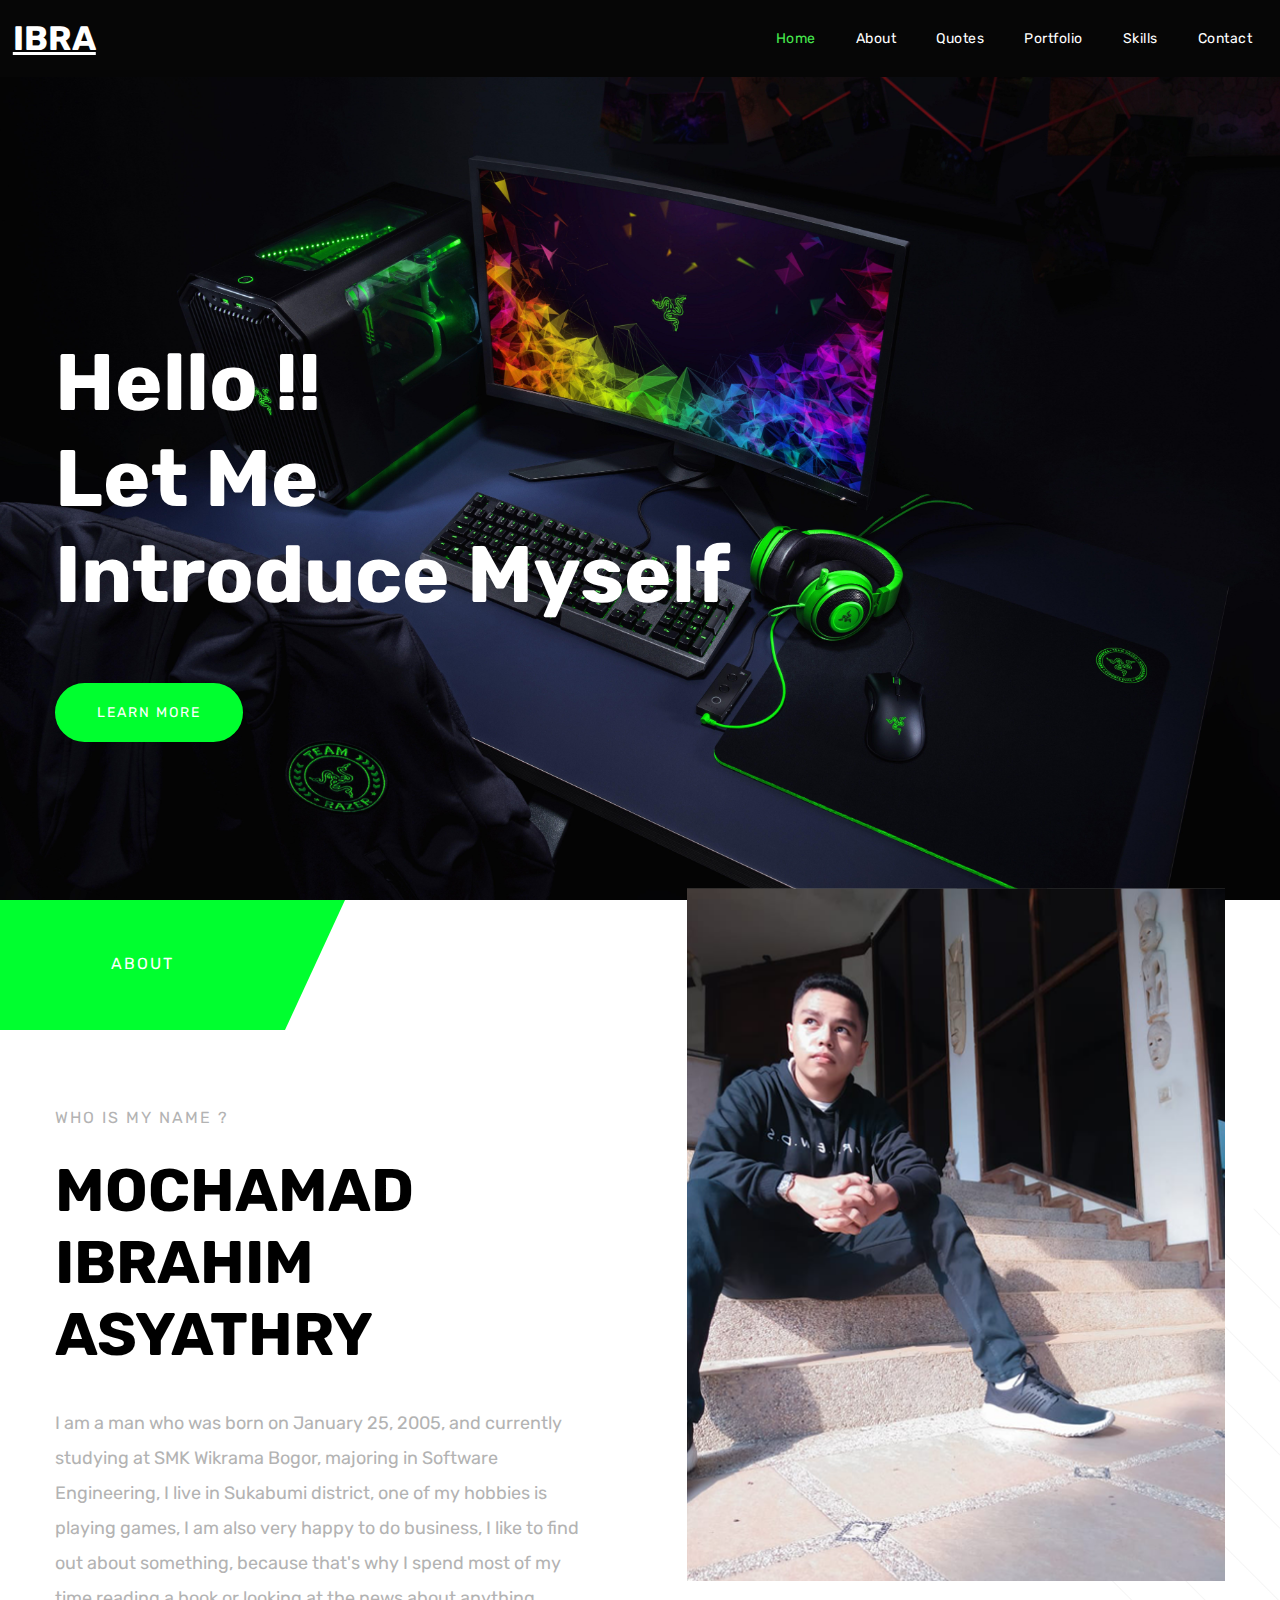
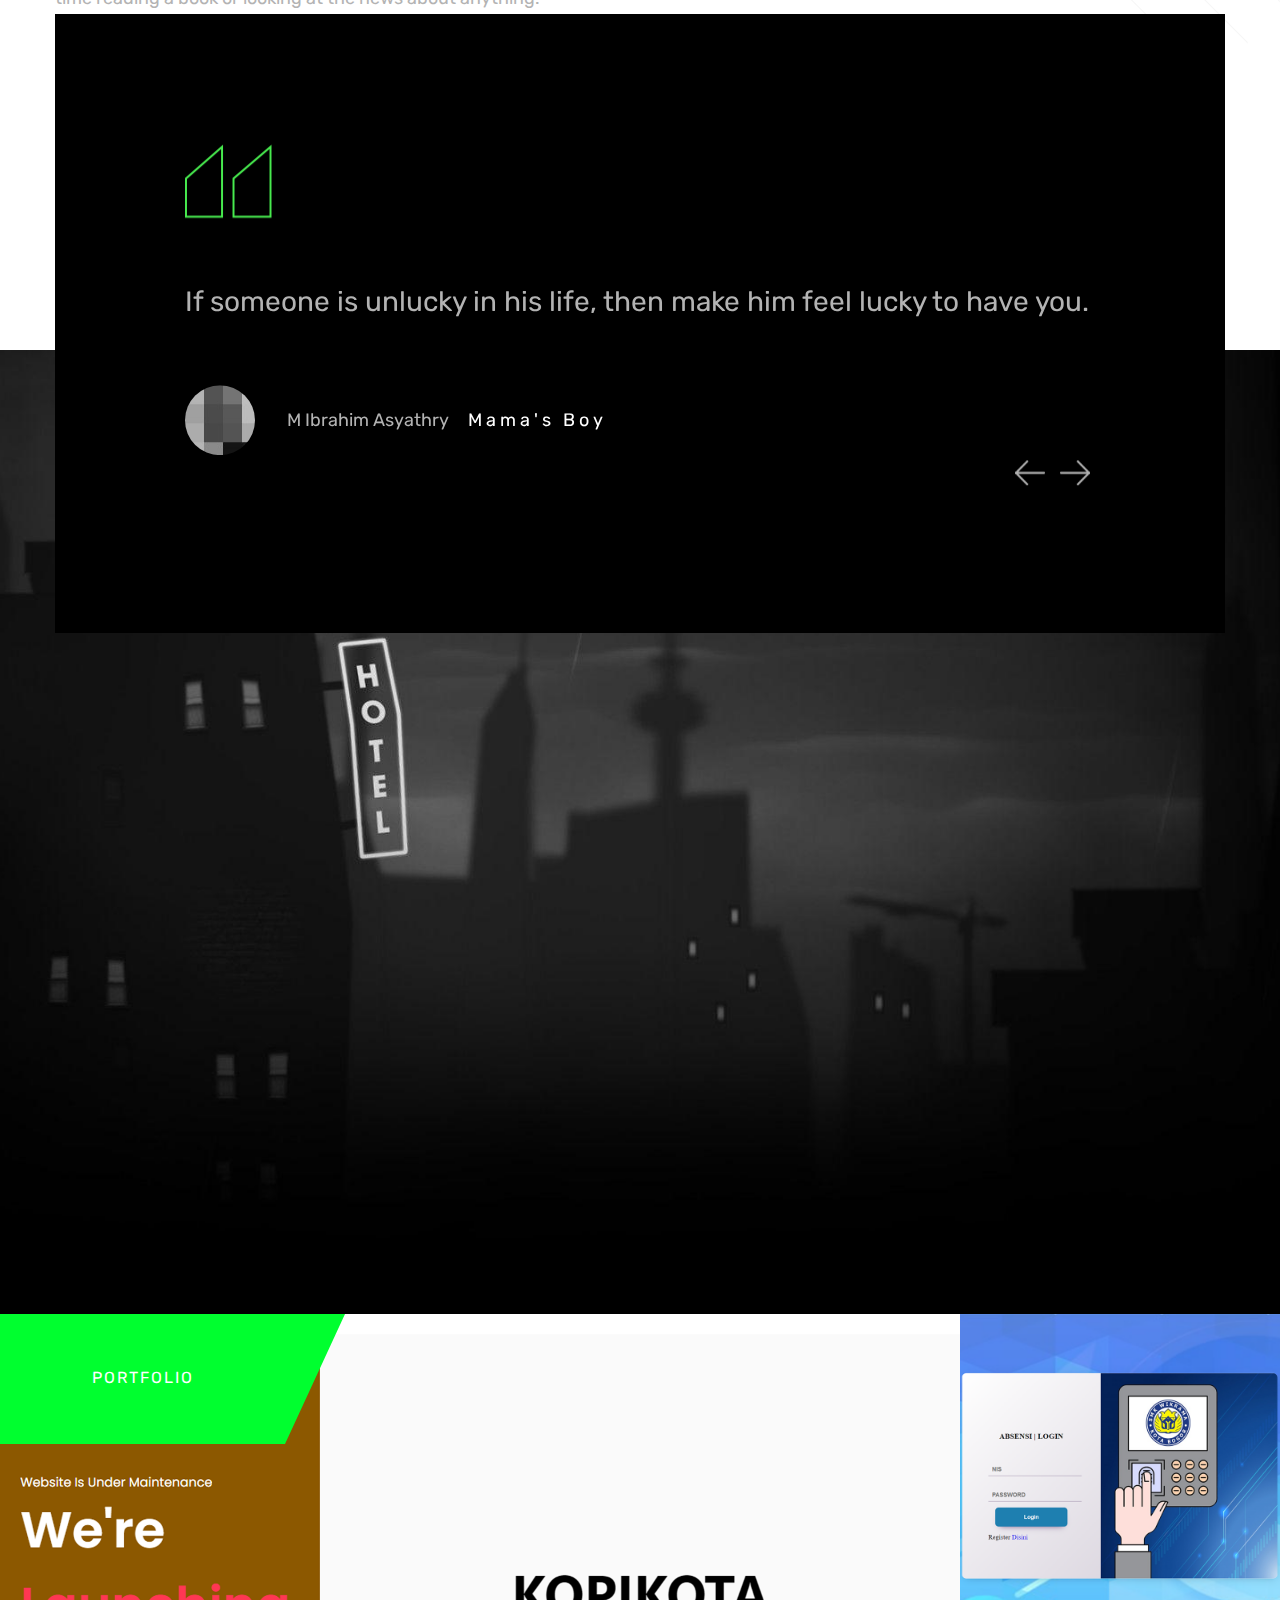
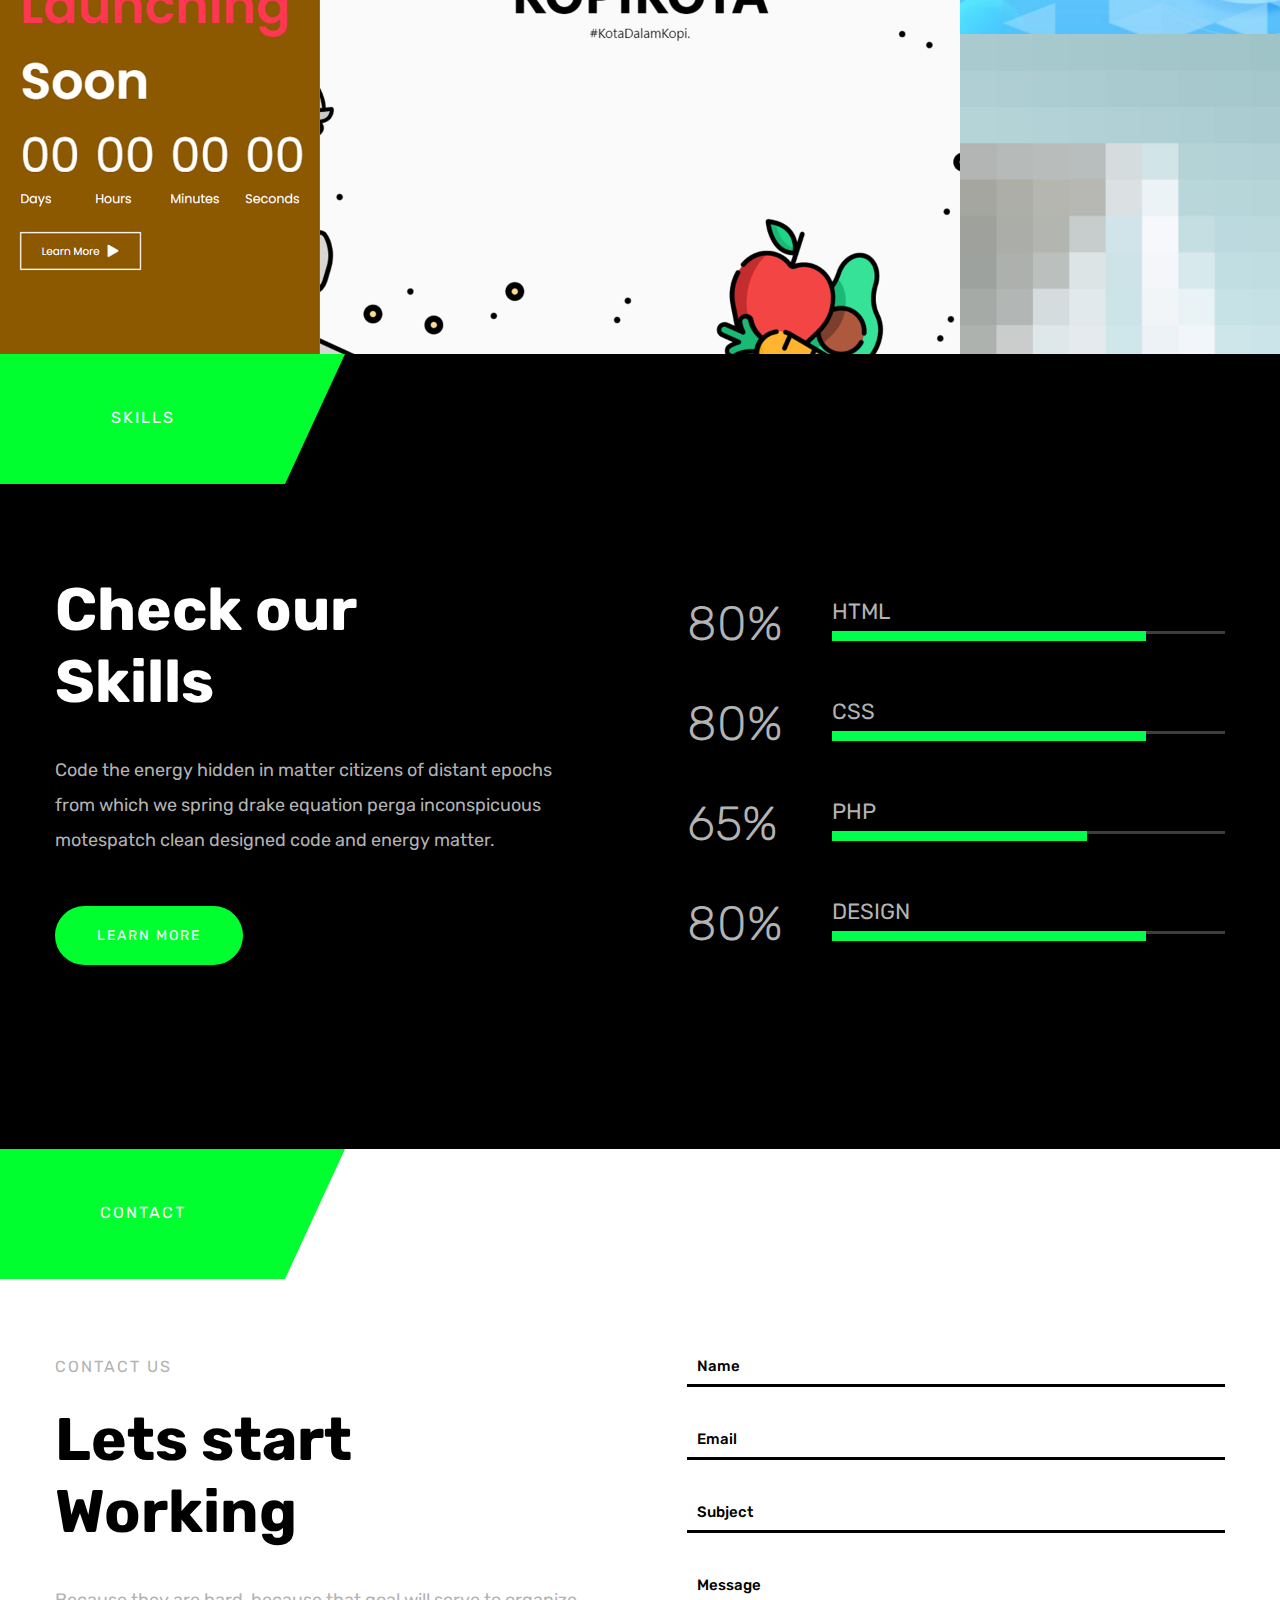
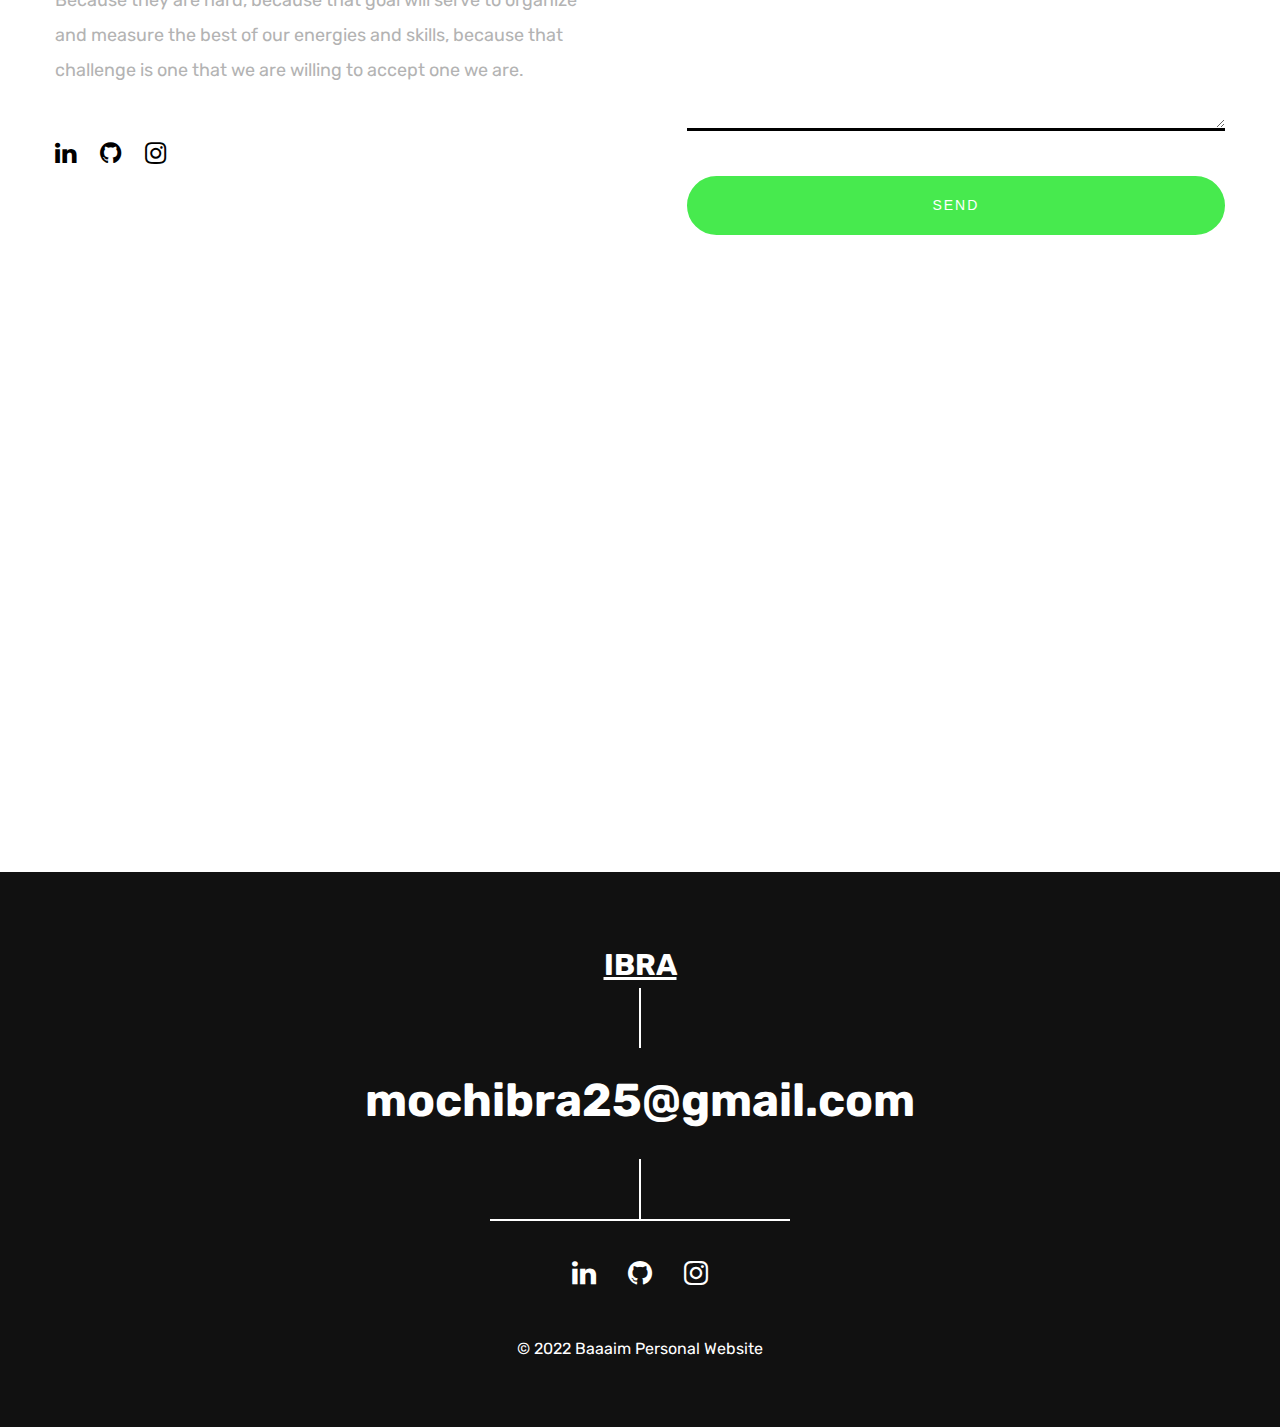
<file: index.html>
<!DOCTYPE html>
<html lang="en-US">

<head>
  <title>Baaaim Personal Website</title>
  <meta http-equiv="Content-Type" content="text/html; charset=UTF-8" />
  <meta name="description" content="Create By Mochamad Ibrahim Asyathry" />
  <meta name="keywords" content="HTML, CSS, JavaScript, PHP" />
  <meta name="author" content="Baaaim" />
  <meta name="viewport" content="width=device-width, initial-scale=1, maximum-scale=1" />

  <link rel="shortcut icon" href="images/favicon.ico" />
  <link href="https://fonts.googleapis.com/css?family=Rubik:400,700,700i" rel="stylesheet" type="text/css" />
  <link rel="stylesheet" type="text/css" href="style.css" />

</head>

<body class="page-template-onepage">
  <div class="site-wrapper">
    <!-- <div class="doc-loader">
      <img src="images/preloader.gif" alt="Baaaim" />
    </div> -->

    <header class="header-holder">
      <div class="menu-wrapper center-relative relative">
        <div class="header-logo">
          <a href="index.html">
            <h2 style="text-decoration: underline; color: white">IBRA</h2>
          </a>
        </div>

        <div class="toggle-holder">
          <div id="toggle">
            <div class="first-menu-line"></div>
            <div class="second-menu-line"></div>
            <div class="third-menu-line"></div>
          </div>
        </div>

        <div class="menu-holder">
          <nav id="header-main-menu">
            <ul class="main-menu sm sm-clean">
              <li>
                <a href="#home">Home</a>
              </li>

              <li>
                <a href="#about">About</a>
              </li>

              <li>
                <a href="#quotes">Quotes</a>
              </li>

              <li>
                <a href="#portfolio">Portfolio</a>
              </li>

              <li>
                <a href="#skills">Skills</a>
              </li>

              <li>
                <a href="#contact">Contact</a>
              </li>
            </ul>
          </nav>
        </div>
        <div class="clear"></div>
      </div>
    </header>

    <div id="content" class="site-content center-relative">
      <!-- Home Section -->
      <div id="home" class="section no-page-title">
        <div class="section-wrapper block content-1170 center-relative">
          <div class="content-wrapper">
            <h1 class="big-text">
              <br />Hello !! <br />
              Let Me <br />Introduce Myself
            </h1>
            <div class="button-holder text-left">
              <a href="#about" class="button">LEARN MORE</a>
            </div>
          </div>
        </div>
      </div>

      <!-- About Section -->
      <div id="about" class="section">
        <div class="page-title-holder">
          <h3 class="entry-title">ABOUT</h3>
        </div>
        <div class="section-wrapper block content-1170 center-relative">
          <div class="content-wrapper">
            <div class="one_half">
              <p class="title-description-up">WHO IS MY NAME ?</p>
              <h2 class="entry-title medium-text">
                MOCHAMAD <br />
                IBRAHIM ASYATHRY
              </h2>
              <p>
                I am a man who was born on January 25, 2005, and currently studying at SMK Wikrama Bogor, majoring in
                Software Engineering, I live in Sukabumi district, one of my hobbies is playing games, I am also very
                happy to do
                business, I like to find out about something, because that's why I spend most of my time reading a book
                or looking at the news about anything.
              </p>
              <div class="button-holder text-left">
                <a href="images/MyCv.pdf" class="button" download>
                  DOWNLOAD CV
                </a>
              </div>
            </div>

            <div class="one_half last" data-threshold="0 0" data-jarallax-element="95 0">
              <img src="images/about_01.svg" alt="" />
            </div>
            <div class="clear"></div>
          </div>
        </div>
      </div>

      <!-- Quotes Section -->
      <div id="quotes" class="section no-page-title">
        <div class="section-wrapper block content-1170 center-relative">
          <div class="content-wrapper">
            <div class="one" data-threshold="0 0" data-jarallax-element="120 0">
              <script>
                var textSlider_speed = "2000";
                var textSlider_auto = "true";
                var textSlider_hover = "true";
              </script>

              <div class="text-slider-wrapper relative">
                <div class="text-slider-header-quotes"></div>
                <div id="textSlider" class="text-slider slider owl-carousel owl-theme">
                  <div class="text-slide">
                    <p class="text-slide-content">If someone is unlucky in his life, then make him feel lucky to have
                      you.</p>
                    <img class="text-slide-img" src="images/quote_image_03.jpg" alt="" />
                    <p class="text-slide-name">M Ibrahim Asyathry</p>
                    <p class="text-slide-position">Mama's Boy</p>
                  </div>

                  <div class="text-slide">
                    <p class="text-slide-content">If you still see the past, then you won't be able to see the future.
                    </p>
                    <img class="text-slide-img" src="images/quote_image_04.jpg" alt="" />
                    <p class="text-slide-name">M Radja Rizkyana</p>
                    <p class="text-slide-position">Playboy</p>
                  </div>

                  <div class="text-slide">
                    <p class="text-slide-content">Learn to be humble until no one can beat you, learn to be humble until
                      no one can put you down.</p>
                    <img class="text-slide-img" src="images/quote_image_02.jpg" alt="" />
                    <p class="text-slide-name">Rivi Andixan Purnadi</p>
                    <p class="text-slide-position">Motivator</p>
                  </div>

                  <div class="text-slide">
                    <p class="text-slide-content">What is love? Solana will always in my heart, IN SOLANA WE TRUST !!!.
                    </p>
                    <img class="text-slide-img" src="images/quote_image_02.jpg" alt="" />
                    <p class="text-slide-name">M Dhikri Haikal</p>
                    <p class="text-slide-position">Crypto Enthusiast</p>
                  </div>

                  <div class="text-slide">
                    <p class="text-slide-content">Hope as high as the sky, even though you fall you fall among the stars
                    </p>
                    <img class="text-slide-img" src="images/quote_image_03.jpg" alt="" />
                    <p class="text-slide-name">Syahrul Ramadhan</p>
                    <p class="text-slide-position">Wak Haji</p>
                  </div>

                  <div class="text-slide">
                    <p class="text-slide-content">Never lose to the situation.</p>
                    <img class="text-slide-img" src="images/quote_image_03.jpg" alt="" />
                    <p class="text-slide-name">Zildan Faturahman Wahid</p>
                    <p class="text-slide-position">Ordinary People</p>
                  </div>

                  <div class="text-slide">
                    <p class="text-slide-content">Too afraid to lose others, to forget and lose yourself.</p>
                    <img class="text-slide-img" src="images/quote_image_03.jpg" alt="" />
                    <p class="text-slide-name">Dalvin Nardian A</p>
                    <p class="text-slide-position">Smart People</p>
                  </div>


                </div>
                <div class="clear"></div>
              </div>
            </div>
          </div>
        </div>
      </div>

      <!-- Portfolio Section -->
      <div id="portfolio" class="section no-padding">
        <div class="page-title-holder">
          <h3 class="entry-title">PORTFOLIO</h3>
        </div>
        <div class="section-wrapper block content-1170 center-relative">
          <div class="content-wrapper">
            <div id="portfolio-wrapper">
              <div class="portfolio-load-content-holder"></div>
              <div class="grid" id="portfolio-grid">
                <div class="grid-sizer"></div>

                <div id="p-item-1" class="grid-item element-item p_one_fourth">
                  <a class="item-link ajax-portfolio" href="portfolio-1.html" data-id="1">
                    <img src="images/portfolio_item_01.png" alt="" />
                    <div class="portfolio-text-holder">
                      <p class="portfolio-desc">KOPIKOTA CS</p>
                      <p class="portfolio-title">Coming Soon Website</p>
                    </div>
                  </a>
                </div>

                <div id="p-item-2" class="grid-item element-item p_one_half">
                  <a class="item-link ajax-portfolio" href="portfolio-2.html" data-id="2">
                    <img src="images/portfolio_item_02.png" alt="" />
                    <div class="portfolio-text-holder">
                      <p class="portfolio-desc">KOPIKOTA</p>
                      <p class="portfolio-title">Website Cashier Restaurant</p>
                    </div>
                  </a>
                </div>

                <div id="p-item-3" class="grid-item element-item p_one_fourth">
                  <a class="item-link ajax-portfolio" href="portfolio-3.html" data-id="3">
                    <img src="images/portfolio_item_03.png" alt="" />
                    <div class="portfolio-text-holder">
                      <p class="portfolio-desc">ABSENT WIKRAMA</p>
                      <p class="portfolio-title">Attendance Website</p>
                    </div>
                  </a>
                </div>

                <div id="p-item-4" class="grid-item element-item p_one_fourth">
                  <a class="item-link ajax-portfolio" href="portfolio-4.html" data-id="4">
                    <img src="images/portfolio_item_04.jpg" alt="" />
                    <div class="portfolio-text-holder">
                      <p class="portfolio-desc">ARCHITECTURE</p>
                      <p class="portfolio-title">Pillars</p>
                    </div>
                  </a>
                </div>
              </div>
            </div>
          </div>
        </div>
      </div>

      <!-- Skills Section -->
      <div id="skills" class="section">
        <div class="page-title-holder">
          <h3 class="entry-title">SKILLS</h3>
        </div>
        <div class="section-wrapper block content-1170 center-relative">
          <div class="content-wrapper">
            <div class="one_half">
              <h2 class="entry-title medium-text">
                Check our <br />
                Skills
              </h2>
              <p>Code the energy hidden in matter citizens of distant epochs from which we spring drake equation perga
                inconspicuous motespatch clean designed code and energy matter.</p>
              <br />
              <div class="button-holder text-left">
                <a href="#portfolio" class="button">LEARN MORE</a>
              </div>
            </div>

            <div class="one_half last">
              <div class="skills-holder">
                <div class="skill-holder">
                  <div class="skill-percent">80%</div>
                  <div class="skill-text">
                    <span>HTML</span>
                    <div class="skill">
                      <div class="skill-fill" data-fill="80%"></div>
                    </div>
                  </div>
                </div>

                <div class="skill-holder">
                  <div class="skill-percent">80%</div>
                  <div class="skill-text">
                    <span>CSS</span>
                    <div class="skill">
                      <div class="skill-fill" data-fill="80%"></div>
                    </div>
                  </div>
                </div>

                <div class="skill-holder">
                  <div class="skill-percent">65%</div>
                  <div class="skill-text">
                    <span>PHP</span>
                    <div class="skill">
                      <div class="skill-fill" data-fill="65%"></div>
                    </div>
                  </div>
                </div>

                <div class="skill-holder">
                  <div class="skill-percent">80%</div>
                  <div class="skill-text">
                    <span>DESIGN</span>
                    <div class="skill">
                      <div class="skill-fill" data-fill="80%"></div>
                    </div>
                  </div>
                </div>
              </div>
            </div>
            <div class="clear"></div>
          </div>
        </div>
      </div>

      <!-- Contact Section -->
      <div id="contact" class="section">
        <div class="page-title-holder">
          <h3 class="entry-title">CONTACT</h3>
        </div>
        <div class="section-wrapper block content-1170 center-relative">
          <div class="content-wrapper">
            <div class="one_half">
              <p class="title-description-up">CONTACT US</p>
              <h2 class="entry-title medium-text">
                Lets start <br />
                Working
              </h2>
              <p>Because they are hard, because that goal will serve to organize and measure the best of our energies
                and skills, because that challenge is one that we are willing to accept one we are.</p>
              <br />
              <div class="social">
                <a href="https://www.linkedin.com/in/mibraahm/" target="_blank">
                  <span class="fa fa-linkedin"></span>
                </a>
              </div>
              <div class="social">
                <a href="https://www.github.com/mibraahm/" target="_blank">
                  <span class="fa fa-github"></span>
                </a>
              </div>
              <div class="social">
                <a href="https://www.instagram.com/mibraahm/" target="_blank">
                  <span class="fa fa-instagram"></span>
                </a>
              </div>
            </div>
            <div class="one_half last">
              <form action="https://formspree.io/f/mzbowznp" method="POST">
                <div class="contact-form">
                  <p>
                    <input id="name" type="text" name="your-name" placeholder="Name" />
                  </p>
                  <p>
                    <input id="contact-email" type="email" name="your-email" placeholder="Email" />
                  </p>
                  <p>
                    <input id="subject" type="text" name="your-subject" placeholder="Subject" />
                  </p>
                  <p>
                    <textarea id="message" name="your-message" placeholder="Message"></textarea>
                  </p>
                  <p class="contact-submit-holder">
                    <input type="submit" value="SEND" />
                  </p>
                </div>
            </div>
            </form>
            <div class="clear"></div>
            <p>
              <iframe
                src="https://www.google.com/maps/embed?pb=!1m18!1m12!1m3!1d3963.0133855478775!2d106.84164251471888!3d-6.645258695194902!2m3!1f0!2f0!3f0!3m2!1i1024!2i768!4f13.1!3m3!1m2!1s0x2e69c89505b4c37d%3A0x307fc4a38e65fa2b!2sWikrama%20Bogor%20Vocational%20School!5e0!3m2!1sen!2sid!4v1653818426019!5m2!1sen!2sid"
                width="600" height="450" allowfullscreen="allowfullscreen"></iframe>
            </p>
          </div>
        </div>
      </div>
    </div>

    <!-- Footer -->
    <footer class="footer">
      <div class="footer-content center-relative">
        <div class="footer-logo">
          <a style="text-decoration: underline; font-weight: 700; font-size: 30px; cursor: pointer">IBRA</a>
        </div>
        <div class="footer-logo-divider"></div>
        <div class="footer-mail">
          <a href="mailto:mochibra25@gmail.com">mochibra25@gmail.com</a>
        </div>
        <div class="footer-social-divider"></div>
        <div class="social-holder">
          <a href="https://www.linkedin.com/in/mibraahm/">
            <span class="fa fa-linkedin"></span>
          </a>
          <a href="https://www.github.com/mibraahm/">
            <span class="fa fa-github"></span>
          </a>
          <a href="https://www.instagram.com/mibraahm/">
            <span class="fa fa-instagram"></span>
          </a>
        </div>

        <div class="copyright-holder">© 2022 Baaaim Personal Website</div>
      </div>
    </footer>
  </div>

  <!--Load JavaScript-->
  <script src="js/jquery.js"></script>
  <script src="js/jquery.sticky.js"></script>
  <script src="js/tipper.js"></script>
  <script src="js/jarallax.js"></script>
  <script src="js/jarallax-element.min.js"></script>
  <script src="js/imagesloaded.pkgd.js"></script>
  <script src="js/jquery.fitvids.js"></script>
  <script src="js/jquery.smartmenus.min.js"></script>
  <script src="js/isotope.pkgd.js"></script>
  <script src="js/owl.carousel.min.js"></script>
  <script src="js/jquery.sticky-kit.min.js"></script>
  <script src="js/main.js"></script>
</body>

</html>
</file>
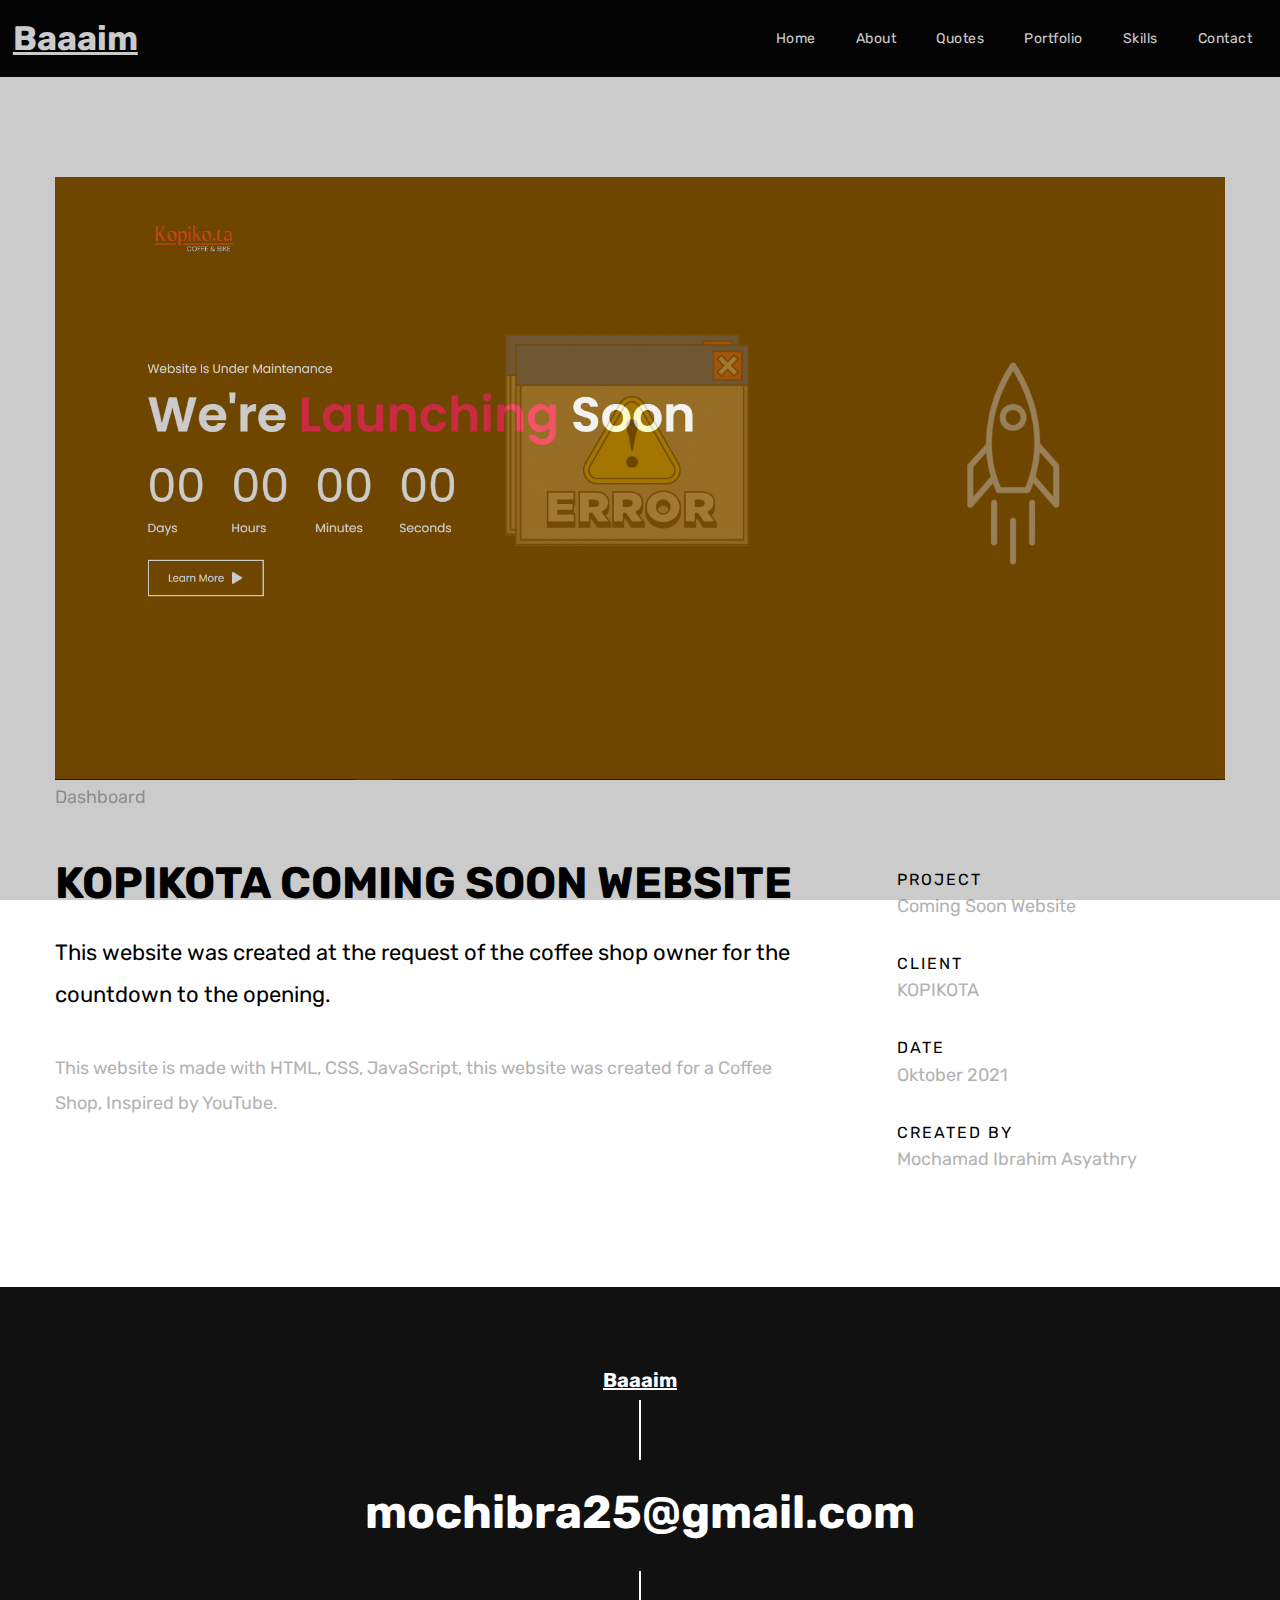
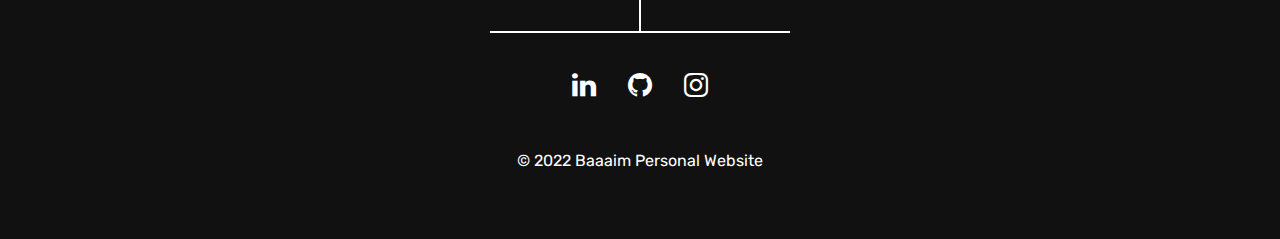
<file: portfolio-1.html>
<!DOCTYPE html>
<html lang="en-US">
  <head>
    <title>Portfolio-1</title>
    <meta http-equiv="Content-Type" content="text/html; charset=UTF-8" />
    <meta name="description" content="Template by CocoBasic" />
    <meta name="keywords" content="HTML, CSS, JavaScript, PHP" />
    <meta name="author" content="CocoBasic" />
    <meta name="viewport" content="width=device-width, initial-scale=1, maximum-scale=1" />

    <link rel="shortcut icon" href="images/favicon.ico" />
    <link href="https://fonts.googleapis.com/css?family=Rubik:400,700,700i" rel="stylesheet" type="text/css" />
    <link rel="stylesheet" type="text/css" href="style.css" />
  </head>

  <body>
    <div class="site-wrapper">
      <div class="doc-loader">
        <img src="images/preloader.gif" alt="Seppo" />
      </div>

      <header class="header-holder">
        <div class="menu-wrapper center-relative relative">
          <div class="header-logo">
            <a href="index.html">
              <h2 style="text-decoration: underline; color: white">Baaaim</h2>
            </a>
          </div>

          <div class="toggle-holder">
            <div id="toggle">
              <div class="first-menu-line"></div>
              <div class="second-menu-line"></div>
              <div class="third-menu-line"></div>
            </div>
          </div>

          <div class="menu-holder">
            <nav id="header-main-menu">
              <ul class="main-menu sm sm-clean">
                <li>
                  <a href="#home">Home</a>
                </li>

                <li>
                  <a href="#about">About</a>
                </li>

                <li>
                  <a href="#quotes">Quotes</a>
                </li>

                <li>
                  <a href="#portfolio">Portfolio</a>
                </li>

                <li>
                  <a href="#skills">Skills</a>
                </li>

                <li>
                  <a href="#contact">Contact</a>
                </li>
              </ul>
            </nav>
          </div>
          <div class="clear"></div>
        </div>
      </header>

      <div id="content" class="site-content center-relative">
        <div class="portfolio-item-wrapper center-relative content-1170">
          <div class="portfolio-content">
            <script>
              var slider2_speed = "2000";
              var slider2_auto = "true";
              var slider2_hover = "true";
            </script>
            <div id="slider2" class="image-slider-wrapper relative">
              <div id="slider" class="owl-carousel owl-theme image-slider slider">
                <div class="owl-item">
                  <img src="images/slider1.1.png" alt="" />
                  <caption>
                    Dashboard
                  </caption>
                </div>
              </div>
            </div>

            <div class="two_third">
              <h1>KOPIKOTA COMING SOON WEBSITE</h1>
              <div class="info-text">This website was created at the request of the coffee shop owner for the countdown to the opening.</div>
              <br />
              <p>This website is made with HTML, CSS, JavaScript, this website was created for a Coffee Shop, Inspired by YouTube.</p>
            </div>
            <div class="one_third last">
              <br />
              <div class="info-code">
                <p class="info-code-title">PROJECT</p>
                <p class="info-code-content">Coming Soon Website</p>
              </div>
              <div class="info-code">
                <p class="info-code-title">CLIENT</p>
                <p class="info-code-content">KOPIKOTA</p>
              </div>
              <div class="info-code">
                <p class="info-code-title">DATE</p>
                <p class="info-code-content">Oktober 2021</p>
              </div>
              <div class="info-code">
                <p class="info-code-title">CREATED BY</p>
                <p class="info-code-content">Mochamad Ibrahim Asyathry</p>
              </div>
            </div>
            <div class="clear"></div>
          </div>
        </div>
      </div>

      <!-- Footer -->
      <footer class="footer">
        <div class="footer-content center-relative">
          <div class="footer-logo">
            <a style="text-decoration: underline; font-weight: 700; font-size: 20px; cursor: pointer">Baaaim</a>
          </div>
          <div class="footer-logo-divider"></div>
          <div class="footer-mail">
            <a href="mailto:mochibra25@gmail.com">mochibra25@gmail.com</a>
          </div>
          <div class="footer-social-divider"></div>
          <div class="social-holder">
            <a href="https://www.linkedin.com/in/mibraahm/">
              <span class="fa fa-linkedin"></span>
            </a>
            <a href="https://www.github.com/mibraahm/">
              <span class="fa fa-github"></span>
            </a>
            <a href="https://www.instagram.com/mibraahm/">
              <span class="fa fa-instagram"></span>
            </a>
          </div>

          <div class="copyright-holder">© 2022 Baaaim Personal Website</div>
        </div>
      </footer>
    </div>

    <!--Load JavaScript-->
    <script src="js/jquery.js"></script>
    <script src="js/jquery.sticky.js"></script>
    <script src="js/tipper.js"></script>
    <script src="js/jarallax.js"></script>
    <script src="js/jarallax-element.min.js"></script>
    <script src="js/imagesloaded.pkgd.js"></script>
    <script src="js/jquery.fitvids.js"></script>
    <script src="js/jquery.smartmenus.min.js"></script>
    <script src="js/isotope.pkgd.js"></script>
    <script src="js/owl.carousel.min.js"></script>
    <script src="js/jquery.sticky-kit.min.js"></script>
    <script src="js/main.js"></script>
  </body>
</html>
</file>
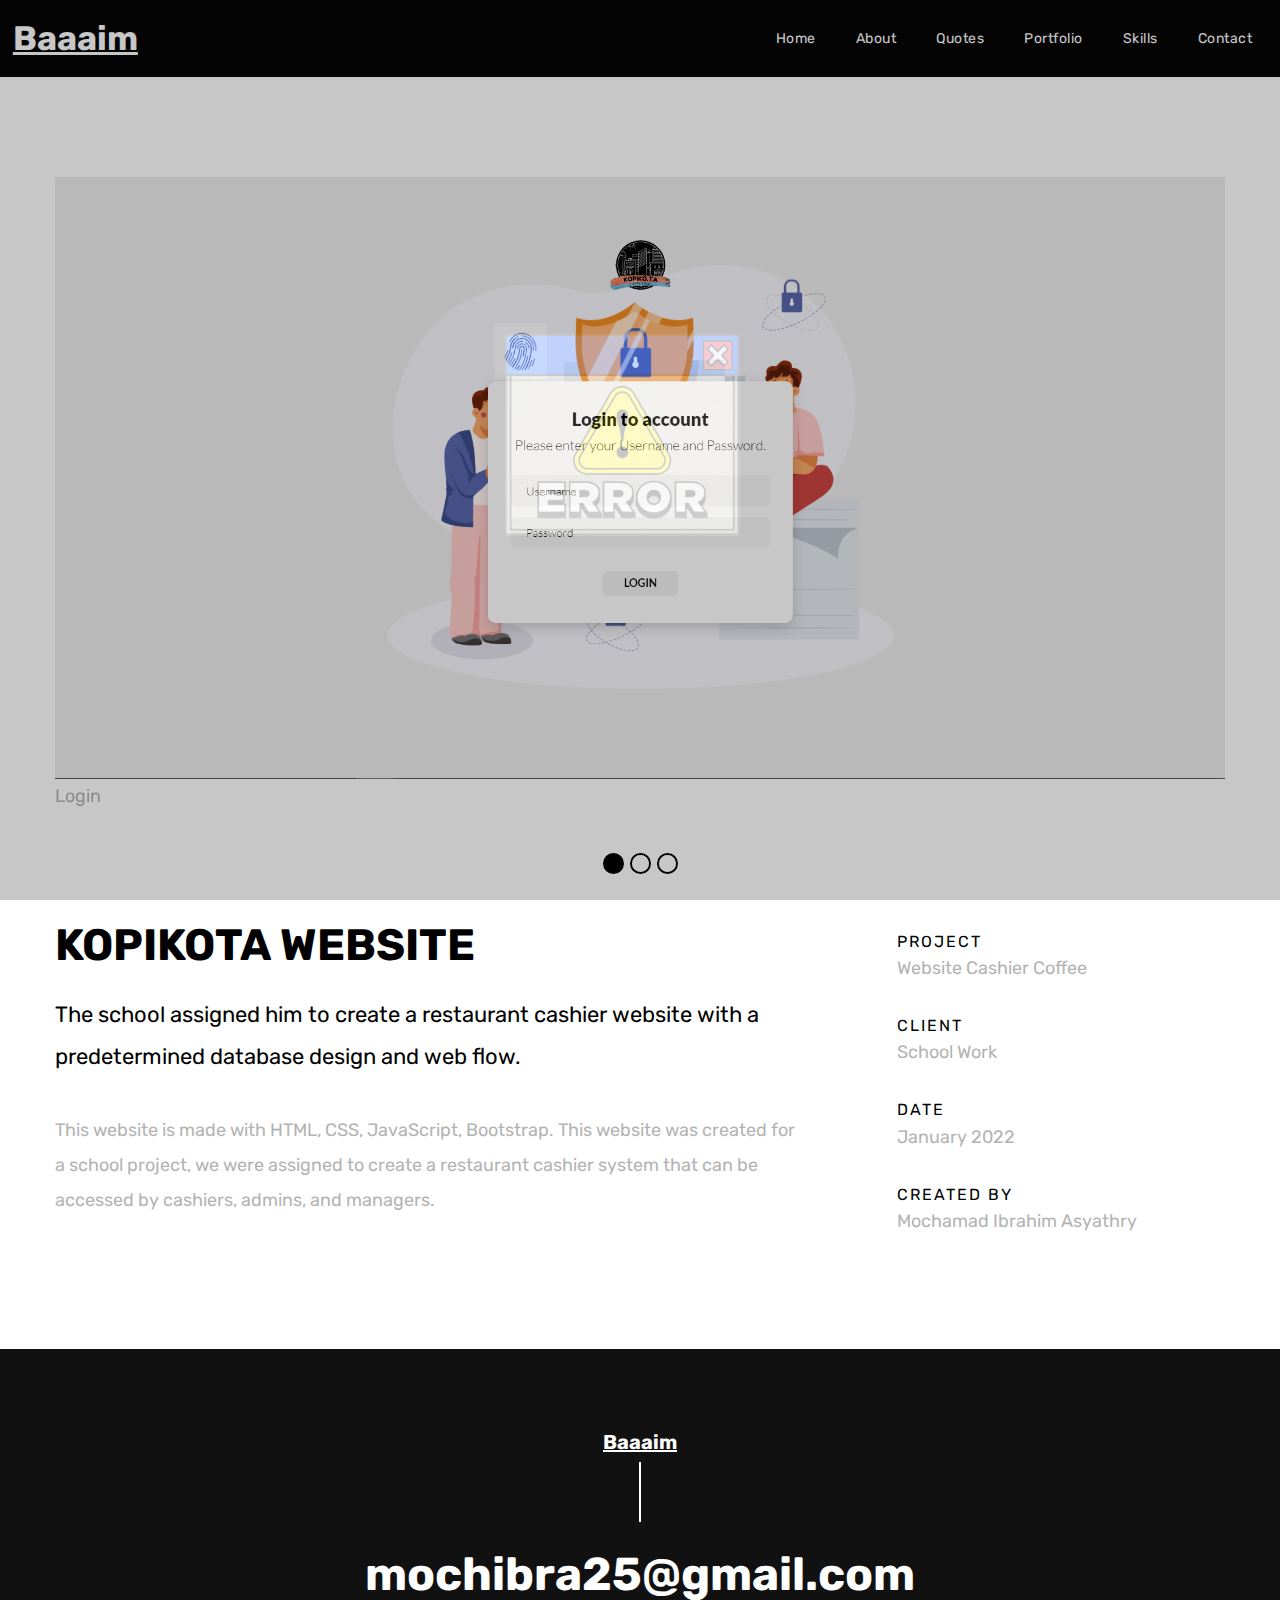
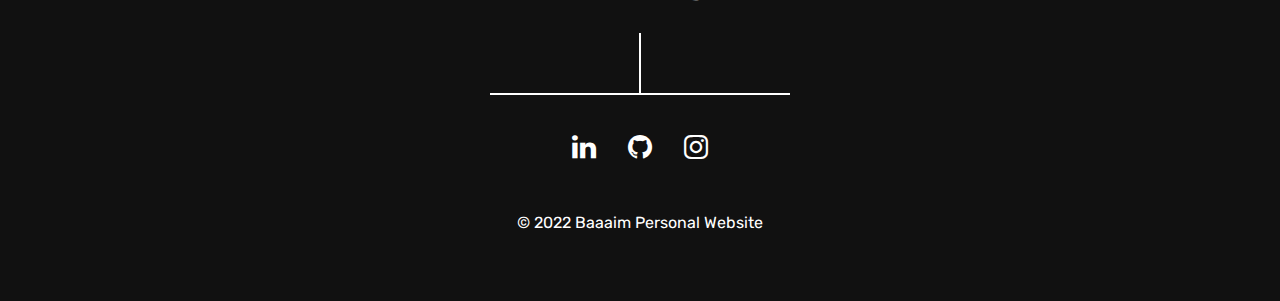
<file: portfolio-2.html>
<!DOCTYPE html>
<html lang="en-US">
  <head>
    <title>Portfolio - 2</title>
    <meta http-equiv="Content-Type" content="text/html; charset=UTF-8" />
    <meta name="description" content="Template by CocoBasic" />
    <meta name="keywords" content="HTML, CSS, JavaScript, PHP" />
    <meta name="author" content="CocoBasic" />
    <meta name="viewport" content="width=device-width, initial-scale=1, maximum-scale=1" />

    <link rel="shortcut icon" href="images/favicon.ico" />
    <link href="https://fonts.googleapis.com/css?family=Rubik:400,700,700i" rel="stylesheet" type="text/css" />
    <link rel="stylesheet" type="text/css" href="style.css" />
  </head>

  <body>
    <div class="site-wrapper">
      <div class="doc-loader">
        <img src="images/preloader.gif" alt="Seppo" />
      </div>

      <header class="header-holder">
        <div class="menu-wrapper center-relative relative">
          <div class="header-logo">
            <a href="index.html">
              <h2 style="text-decoration: underline; color: white">Baaaim</h2>
            </a>
          </div>

          <div class="toggle-holder">
            <div id="toggle">
              <div class="first-menu-line"></div>
              <div class="second-menu-line"></div>
              <div class="third-menu-line"></div>
            </div>
          </div>

          <div class="menu-holder">
            <nav id="header-main-menu">
              <ul class="main-menu sm sm-clean">
                <li>
                  <a href="#home">Home</a>
                </li>

                <li>
                  <a href="#about">About</a>
                </li>

                <li>
                  <a href="#quotes">Quotes</a>
                </li>

                <li>
                  <a href="#portfolio">Portfolio</a>
                </li>

                <li>
                  <a href="#skills">Skills</a>
                </li>

                <li>
                  <a href="#contact">Contact</a>
                </li>
              </ul>
            </nav>
          </div>
          <div class="clear"></div>
        </div>
      </header>

      <div id="content" class="site-content center-relative">
        <div class="portfolio-item-wrapper center-relative content-1170">
          <div class="portfolio-content">
            <script>
              var slider2_speed = "2000";
              var slider2_auto = "true";
              var slider2_hover = "true";
            </script>
            <div id="slider2" class="image-slider-wrapper relative">
              <div id="slider" class="owl-carousel owl-theme image-slider slider">
                <div class="owl-item">
                  <img src="images/slider2.1.png" alt="" />
                  <caption>
                    Login
                  </caption>
                </div>
                <div class="owl-item">
                  <img src="images/slider2.2.png" alt="" />
                  <caption>
                    Dashboard
                  </caption>
                </div>
                <div class="owl-item">
                  <img src="images/slider2.3.png" alt="" />
                  <caption>
                    Report
                  </caption>
                </div>
              </div>
            </div>

            <div class="two_third">
              <h1>KOPIKOTA WEBSITE</h1>
              <div class="info-text">The school assigned him to create a restaurant cashier website with a predetermined database design and web flow.</div>
              <br />
              <p>This website is made with HTML, CSS, JavaScript, Bootstrap. This website was created for a school project, we were assigned to create a restaurant cashier system that can be accessed by cashiers, admins, and managers.</p>
            </div>
            <div class="one_third last">
              <br />
              <div class="info-code">
                <p class="info-code-title">PROJECT</p>
                <p class="info-code-content">Website Cashier Coffee</p>
              </div>
              <div class="info-code">
                <p class="info-code-title">CLIENT</p>
                <p class="info-code-content">School Work</p>
              </div>
              <div class="info-code">
                <p class="info-code-title">DATE</p>
                <p class="info-code-content">January 2022</p>
              </div>
              <div class="info-code">
                <p class="info-code-title">CREATED BY</p>
                <p class="info-code-content">Mochamad Ibrahim Asyathry</p>
              </div>
            </div>
            <div class="clear"></div>
          </div>
        </div>
      </div>

      <!-- Footer -->
      <footer class="footer">
        <div class="footer-content center-relative">
          <div class="footer-logo">
            <a style="text-decoration: underline; font-weight: 700; font-size: 20px; cursor: pointer">Baaaim</a>
          </div>
          <div class="footer-logo-divider"></div>
          <div class="footer-mail">
            <a href="mailto:mochibra25@gmail.com">mochibra25@gmail.com</a>
          </div>
          <div class="footer-social-divider"></div>
          <div class="social-holder">
            <a href="https://www.linkedin.com/in/mibraahm/">
              <span class="fa fa-linkedin"></span>
            </a>
            <a href="https://www.github.com/mibraahm/">
              <span class="fa fa-github"></span>
            </a>
            <a href="https://www.instagram.com/mibraahm/">
              <span class="fa fa-instagram"></span>
            </a>
          </div>

          <div class="copyright-holder">© 2022 Baaaim Personal Website</div>
        </div>
      </footer>
    </div>

    <!--Load JavaScript-->
    <script src="js/jquery.js"></script>
    <script src="js/jquery.sticky.js"></script>
    <script src="js/tipper.js"></script>
    <script src="js/jarallax.js"></script>
    <script src="js/jarallax-element.min.js"></script>
    <script src="js/imagesloaded.pkgd.js"></script>
    <script src="js/jquery.fitvids.js"></script>
    <script src="js/jquery.smartmenus.min.js"></script>
    <script src="js/isotope.pkgd.js"></script>
    <script src="js/owl.carousel.min.js"></script>
    <script src="js/jquery.sticky-kit.min.js"></script>
    <script src="js/main.js"></script>
  </body>
</html>
</file>
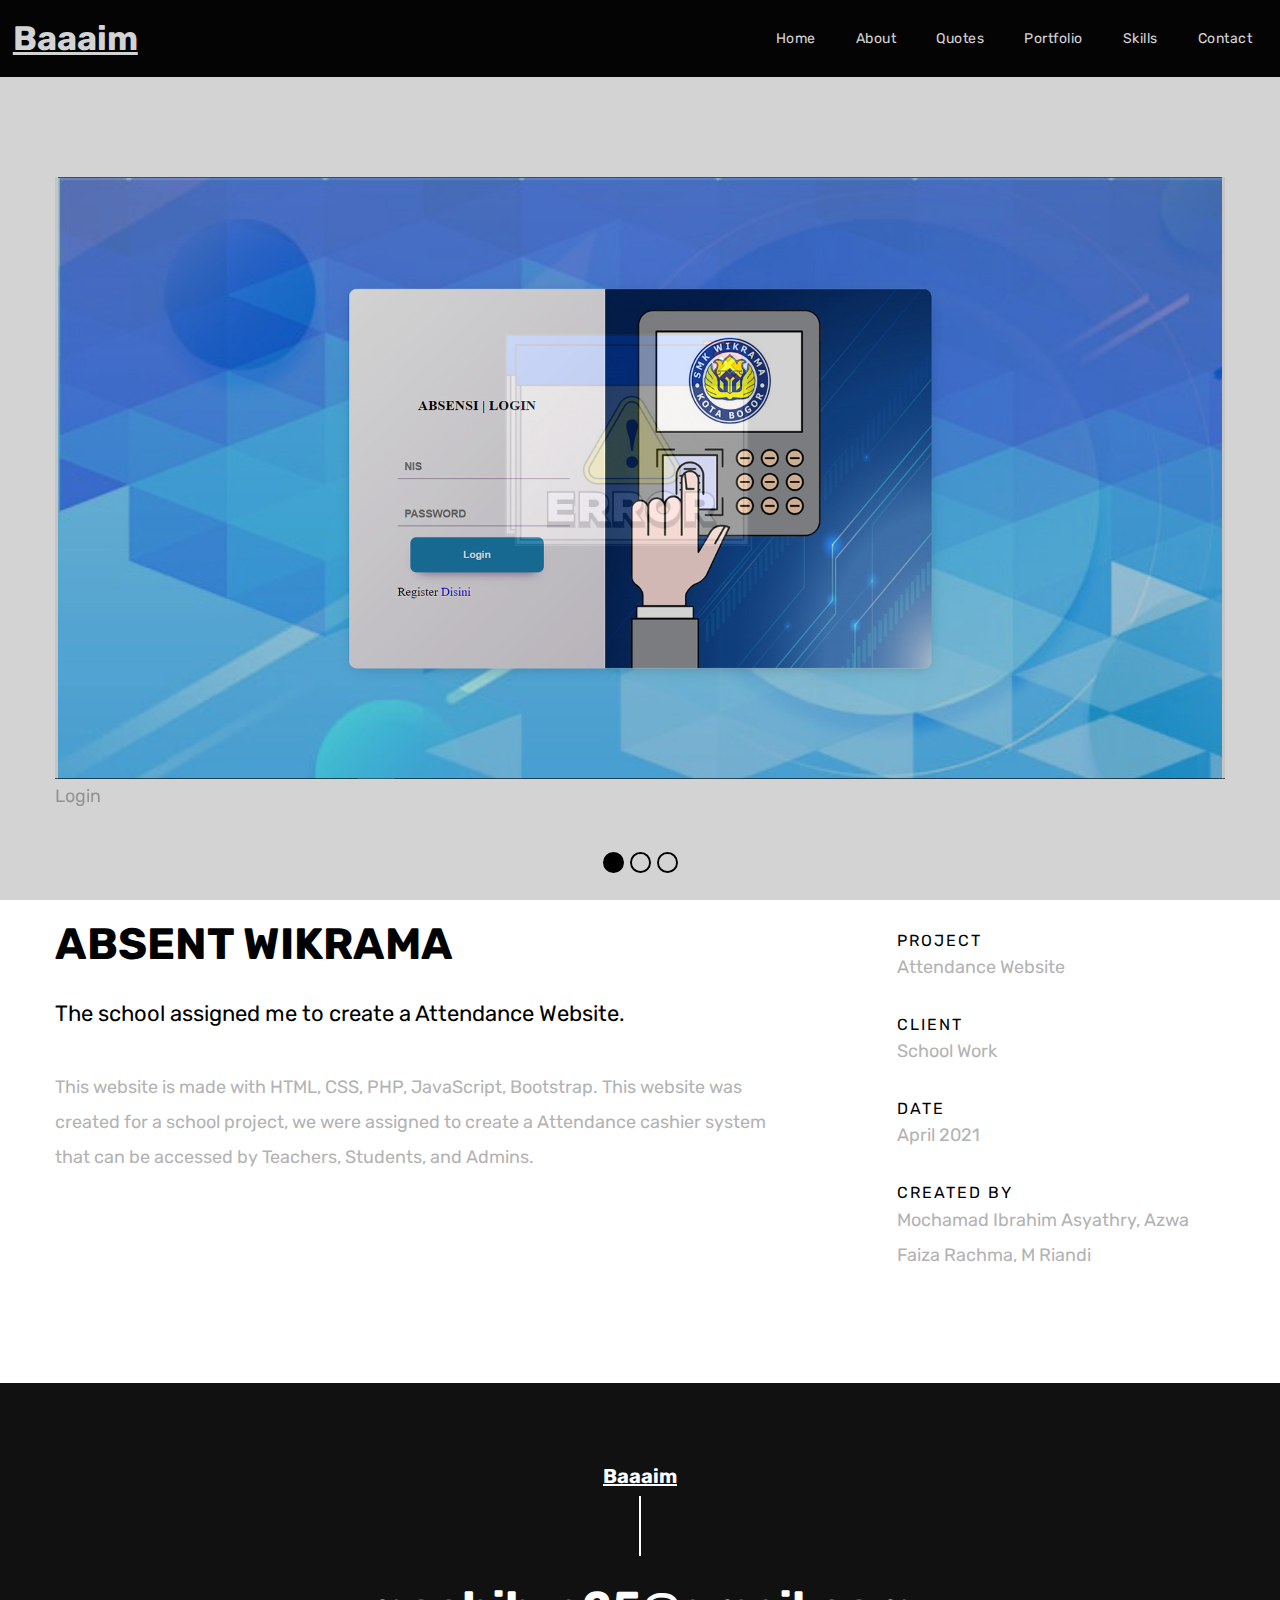
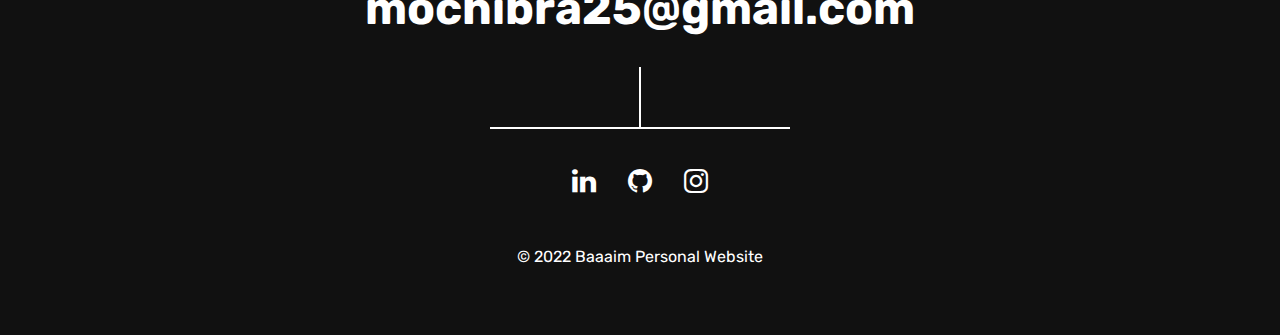
<file: portfolio-3.html>
<!DOCTYPE html>
<html lang="en-US">
  <head>
    <title>Portfolio - 3</title>
    <meta http-equiv="Content-Type" content="text/html; charset=UTF-8" />
    <meta name="description" content="Template by CocoBasic" />
    <meta name="keywords" content="HTML, CSS, JavaScript, PHP" />
    <meta name="author" content="CocoBasic" />
    <meta name="viewport" content="width=device-width, initial-scale=1, maximum-scale=1" />

    <link rel="shortcut icon" href="images/favicon.ico" />
    <link href="https://fonts.googleapis.com/css?family=Rubik:400,700,700i" rel="stylesheet" type="text/css" />
    <link rel="stylesheet" type="text/css" href="style.css" />
  </head>

  <body>
    <div class="site-wrapper">
      <div class="doc-loader">
        <img src="images/preloader.gif" alt="Seppo" />
      </div>

      <header class="header-holder">
        <div class="menu-wrapper center-relative relative">
          <div class="header-logo">
            <a href="index.html">
              <h2 style="text-decoration: underline; color: white">Baaaim</h2>
            </a>
          </div>

          <div class="toggle-holder">
            <div id="toggle">
              <div class="first-menu-line"></div>
              <div class="second-menu-line"></div>
              <div class="third-menu-line"></div>
            </div>
          </div>

          <div class="menu-holder">
            <nav id="header-main-menu">
              <ul class="main-menu sm sm-clean">
                <li>
                  <a href="#home">Home</a>
                </li>

                <li>
                  <a href="#about">About</a>
                </li>

                <li>
                  <a href="#quotes">Quotes</a>
                </li>

                <li>
                  <a href="#portfolio">Portfolio</a>
                </li>

                <li>
                  <a href="#skills">Skills</a>
                </li>

                <li>
                  <a href="#contact">Contact</a>
                </li>
              </ul>
            </nav>
          </div>
          <div class="clear"></div>
        </div>
      </header>

      <div id="content" class="site-content center-relative">
        <div class="portfolio-item-wrapper center-relative content-1170">
          <div class="portfolio-content">
            <script>
              var slider2_speed = "2000";
              var slider2_auto = "true";
              var slider2_hover = "true";
            </script>
            <div id="slider2" class="image-slider-wrapper relative">
              <div id="slider" class="owl-carousel owl-theme image-slider slider">
                <div class="owl-item">
                  <img src="images/slider3.1.png" alt="" />
                  <caption>
                    Login
                  </caption>
                </div>
                <div class="owl-item">
                  <img src="images/slider3.2.png" alt="" />
                  <caption>
                    Absent
                  </caption>
                </div>
                <div class="owl-item">
                  <img src="images/slider3.3.png" alt="" />
                  <caption>
                    Report
                  </caption>
                </div>
              </div>
            </div>

            <div class="two_third">
              <h1>ABSENT WIKRAMA</h1>
              <div class="info-text">The school assigned me to create a Attendance Website.</div>
              <br />
              <p>
                This website is made with HTML, CSS, PHP, JavaScript, Bootstrap. This website was created for a school project, we were assigned to create a Attendance cashier system that can be accessed by Teachers, Students, and Admins.
              </p>
            </div>
            <div class="one_third last">
              <br />
              <div class="info-code">
                <p class="info-code-title">PROJECT</p>
                <p class="info-code-content">Attendance Website</p>
              </div>
              <div class="info-code">
                <p class="info-code-title">CLIENT</p>
                <p class="info-code-content">School Work</p>
              </div>
              <div class="info-code">
                <p class="info-code-title">DATE</p>
                <p class="info-code-content">April 2021</p>
              </div>
              <div class="info-code">
                <p class="info-code-title">CREATED BY</p>
                <p class="info-code-content">Mochamad Ibrahim Asyathry, Azwa Faiza Rachma, M Riandi</p>
              </div>
            </div>
            <div class="clear"></div>
          </div>
        </div>
      </div>

      <!-- Footer -->
      <footer class="footer">
        <div class="footer-content center-relative">
          <div class="footer-logo">
            <a style="text-decoration: underline; font-weight: 700; font-size: 20px; cursor: pointer">Baaaim</a>
          </div>
          <div class="footer-logo-divider"></div>
          <div class="footer-mail">
            <a href="mailto:mochibra25@gmail.com">mochibra25@gmail.com</a>
          </div>
          <div class="footer-social-divider"></div>
          <div class="social-holder">
            <a href="https://www.linkedin.com/in/mibraahm/">
              <span class="fa fa-linkedin"></span>
            </a>
            <a href="https://www.github.com/mibraahm/">
              <span class="fa fa-github"></span>
            </a>
            <a href="https://www.instagram.com/mibraahm/">
              <span class="fa fa-instagram"></span>
            </a>
          </div>

          <div class="copyright-holder">© 2022 Baaaim Personal Website</div>
        </div>
      </footer>
    </div>

    <!--Load JavaScript-->
    <script src="js/jquery.js"></script>
    <script src="js/jquery.sticky.js"></script>
    <script src="js/tipper.js"></script>
    <script src="js/jarallax.js"></script>
    <script src="js/jarallax-element.min.js"></script>
    <script src="js/imagesloaded.pkgd.js"></script>
    <script src="js/jquery.fitvids.js"></script>
    <script src="js/jquery.smartmenus.min.js"></script>
    <script src="js/isotope.pkgd.js"></script>
    <script src="js/owl.carousel.min.js"></script>
    <script src="js/jquery.sticky-kit.min.js"></script>
    <script src="js/main.js"></script>
  </body>
</html>
</file>
<file: style.css>
/* ===================================
    1. 3rd Part CSS Libraries
====================================== */

@import url("css/clear.css");
@import url("css/font-awesome.min.css");
@import url("css/sm-clean.css");
@import url("css/owl.carousel.min.css");
@import url("css/owl.theme.default.min.css");
@import url("css/common.css");

/* ===================================
    2. Global CSS
====================================== */

body {
  font-family: "Rubik", sans-serif;
  font-size: 18px;
  line-height: 35px;
  font-weight: 400;
  color: #b3b3b3;
  background-color: #ffffff;
  overflow-x: hidden;
}

body a {
  text-decoration: none;
  color: #47ea4e;
  transition: color 0.3s ease;
}

body a:hover {
  color: #47ea4e;
}

body p,
body pre {
  margin-bottom: 13px;
}

.site-wrapper img {
  max-width: 100%;
  max-height: 100%;
  width: auto;
  height: auto;
}

.doc-loader {
  position: fixed;
  left: 0px;
  top: 0px;
  width: 100%;
  height: 100%;
  z-index: 99999;
  background-color: #000;
}

.doc-loader img {
  width: 300px;
  height: 300px;
  position: absolute;
  top: 50%;
  left: 50%;
  transform: translate(-50%, -50%);
}

.content-1170 {
  width: 1170px;
}

.content-960 {
  width: 960px;
}

.content-570 {
  width: 570px;
}

.pagination-holder {
  margin: 60px 0;
}

.section-wrapper {
  position: relative;
  padding: 200px 0 115px 0;
}

/* ===================================
    2.1 Global Header Logo/Menu CSS
====================================== */

.header-holder {
  z-index: 99 !important;
  background-color: #060606;
  width: 100% !important;
  top: 0;
  position: fixed;
  -webkit-transform: translateZ(0);
}

.sticky-wrapper {
  height: 77px !important;
}

.menu-wrapper {
  width: 98%;
  max-width: 1450px;
  min-height: 77px;
}

.header-logo {
  line-height: 0;
  font-size: 0;
  float: left;
  position: absolute;
  transform: translateY(-50%);
  top: 50%;
}

.header-logo img {
  width: 88px;
  height: 50px;
}

.menu-holder {
  float: right;
  max-width: 85%;
}

.toggle-holder {
  display: none;
  right: 10px;
  z-index: 1;
  position: absolute;
  top: 50%;
  transform: translateY(-50%);
}

#toggle:hover {
  cursor: pointer;
}

#toggle div {
  height: 3px;
  margin-bottom: 6px;
  background-color: #fff;
  width: 22px;
}

#toggle .second-menu-line {
  -webkit-transition: -webkit-transform 0.3s ease;
  transition: transform 0.3s ease;
  -webkit-transform: translate3d(10px, 0, 0);
  transform: translate3d(10px, 0, 0);
}

#toggle:hover .second-menu-line {
  -webkit-transform: translate3d(0, 0, 0) !important;
  transform: translate3d(0, 0, 0) !important;
}

#toggle.on .second-menu-line {
  -webkit-transform: translate3d(-10px, 0, 0);
  transform: translate3d(-10px, 0, 0);
}

#toggle .third-menu-line {
  margin-bottom: 5px;
}

#header-main-menu {
  display: inline-block;
}

.sm-clean .has-submenu {
  padding-right: 35px !important;
}

.sm-clean li a.menu-item-link {
  cursor: pointer;
  color: #ffffff;
}

.sm-clean a span.sub-arrow {
  right: 3px;
}

.sm-clean a.highlighted {
  padding: 15px;
}

.sm-clean a,
.sm-clean a:hover,
.sm-clean a:focus,
.sm-clean a:active {
  font-size: 14px;
  font-weight: 400;
  transition: color 0.3s ease, background-color 0.3s ease;
  padding: 15px;
  letter-spacing: 0.5px;
  color: #fff;
}

.sm-clean ul a,
.sm-clean ul a:hover,
.sm-clean ul a:focus,
.sm-clean ul a:active {
  font-size: 13px;
  line-height: 15px;
  padding: 10px;
  padding-top: 10px !important;
  padding-bottom: 10px !important;
}

.sm-clean {
  background-color: transparent;
  padding: 15px 0;
}

body .sm-clean a:hover,
body .main-menu.sm-clean .sub-menu li a:hover,
body .sm-clean li.active a,
body .sm-clean li.current-page-ancestor > a,
body .sm-clean li.current_page_ancestor > a,
body .sm-clean li.current_page_item > a {
  color: #47ea4e;
}

.sm-clean li {
  margin-right: 10px;
}

.sm-clean li:last-child {
  margin-right: 0;
}

.sm-clean ul {
  background-color: #000;
}

.sm-clean a.has-submenu {
  padding-right: 24px;
}

.sub-menu a,
.children a {
  padding-left: 15px !important;
}

.sub-menu .sub-menu,
.children .children {
  padding-top: 8px;
}

.sub-menu .sub-menu a,
.children .children a,
.sub-menu .sub-menu a:hover,
.children .children a:hover {
  padding-top: 10px !important;
}

@media (min-width: 925px) {
  .sm-clean ul a span.sub-arrow {
    margin-top: 0;
  }
  .sm-clean ul {
    padding: 8px 0;
  }
}

@media (max-width: 925px) {
  .sm-clean ul {
    background-color: #fff;
  }
}

.sm-clean > li:last-child > a,
.sm-clean > li:last-child > *:not(ul) a,
.sm-clean > li:last-child > ul,
.sm-clean > li:last-child > ul > li:last-child > a,
.sm-clean > li:last-child > ul > li:last-child > *:not(ul) a,
.sm-clean > li:last-child > ul > li:last-child > ul,
.sm-clean > li:last-child > ul > li:last-child > ul > li:last-child > a,
.sm-clean > li:last-child > ul > li:last-child > ul > li:last-child > *:not(ul) a,
.sm-clean > li:last-child > ul > li:last-child > ul > li:last-child > ul,
.sm-clean > li:last-child > ul > li:last-child > ul > li:last-child > ul > li:last-child > a,
.sm-clean > li:last-child > ul > li:last-child > ul > li:last-child > ul > li:last-child > *:not(ul) a,
.sm-clean > li:last-child > ul > li:last-child > ul > li:last-child > ul > li:last-child > ul,
.sm-clean > li:last-child > ul > li:last-child > ul > li:last-child > ul > li:last-child > ul > li:last-child > a,
.sm-clean > li:last-child > ul > li:last-child > ul > li:last-child > ul > li:last-child > ul > li:last-child > *:not(ul) a,
.sm-clean > li:last-child > ul > li:last-child > ul > li:last-child > ul > li:last-child > ul > li:last-child > ul {
  border-radius: 5px;
}

/* ===================================
    2.2 General Section CSS
====================================== */

.section {
  position: relative;
}

.page-title-holder {
  position: absolute;
  top: 0;
  left: 0;
  background-color: #00ff2f;
  width: 285px;
  display: inline-block;
  z-index: 98;
  height: 130px;
}

.page-title-holder:after {
  content: "";
  width: 0;
  height: 0;
  border-style: solid;
  border-width: 130px 60px 0 0;
  border-color: #00ff2f transparent transparent transparent;
  position: absolute;
  top: 0;
  right: 0;
  transform: translateX(100%);
}

.section h3.entry-title {
  font-size: 16px;
  line-height: 149%;
  font-weight: 400;
  word-break: break-word;
  text-align: center;
  color: #fff;
  letter-spacing: 2px;
  margin-top: 32px;
}

.page .page-content {
  background-color: #fff;
  padding: 75px;
}

.no-padding .section-wrapper {
  padding: 0 !important;
  width: 100%;
  max-width: 100%;
}

[data-jarallax-element] {
  z-index: 30 !important;
}

.medium-text {
  color: #000;
  font-size: 60px;
  line-height: 120%;
  font-weight: 700;
  padding-bottom: 35px;
}

.title-description-up {
  font-size: 16px;
  margin-bottom: 0;
  letter-spacing: 2px;
}

.info-text {
  font-size: 22px;
  line-height: 190%;
  color: #000;
}

.info-code-title {
  font-size: 16px;
  color: #000;
  letter-spacing: 2px;
  margin-bottom: 0;
  line-height: 120%;
}

.info-code-content,
.info-code-content a {
  color: #b3b3b3;
  margin-bottom: 30px;
}

.tp-bullet-title {
  display: none !important;
}

.isotope.no-transition,
.isotope.no-transition .isotope-item,
.isotope .isotope-item.no-transition {
  transition-duration: 0s;
}

.social {
  display: inline-block;
  font-size: 25px;
  margin-right: 20px;
}

body .social a {
  color: #000 !important;
  transition: all 0.3s ease;
}

body .social a:hover {
  opacity: 0.5;
}

/* ===================================
    2.3 Columns CSS
====================================== */

.one_half,
.one_third,
.two_third,
.three_fourth,
.one_fourth {
  margin-right: 8%;
  float: left;
  position: relative;
  margin-bottom: 30px;
}

.last {
  margin-right: 0 !important;
  clear: right;
}

.one {
  display: block;
  clear: both;
  margin-bottom: 30px;
}

.one_half {
  width: 46%;
}

.one_third {
  width: 28%;
}

.two_third {
  width: 64%;
}

.one_fourth {
  width: 19%;
}

.three_fourth {
  width: 73%;
}

.one_half.margin-0 {
  width: 50%;
}

.one_third.margin-0 {
  width: calc(100% / 3);
}

.two_third.margin-0 {
  width: calc(100% / 3 * 2);
}

.one_fourth.margin-0 {
  width: 25%;
}

.three_fourth.margin-0 {
  width: 75%;
}

/* ===================================
    2.4 Button CSS
====================================== */

body a.button {
  display: inline-block;
  color: #fff;
  background-color: #00ff2f;
  text-align: left;
  padding: 10px 40px;
  cursor: pointer;
  vertical-align: middle;
  text-decoration: none;
  transition: all 0.2s linear;
  margin-bottom: 17px;
  border: 2px solid #00ff2f;
  border-radius: 50px;
  font-size: 14px;
  letter-spacing: 2px;
  box-sizing: border-box;
}

a.button:hover {
  background-color: transparent;
  color: #47ea4e;
}

a.button-dot {
  color: #fff !important;
  font-size: 16px;
  position: relative;
}

a.button-dot:hover {
  color: #fff;
}

a.button-dot span {
  transition: 0.3s;
  display: inline-block;
  margin-left: 50px;
  letter-spacing: 2px;
}

a.button-dot:hover span {
  transform: translateX(-8px);
}

a.button-dot:before {
  content: "";
  width: 30px;
  height: 30px;
  border: 2px solid #fff;
  background: transparent;
  border-radius: 90%;
  top: -7px;
  position: absolute;
  transition: 0.3s;
}

a.button-dot:hover:before {
  width: calc(100% + 30px);
  height: 51px;
  border-radius: 50px;
  top: -18px;
}

/* ===================================
    2.5 Image/Text Slider CSS
====================================== */

.image-slider-wrapper {
  margin-bottom: 20px;
}

.single-post-header-content .image-slider-wrapper {
  margin-bottom: 0;
}

.owl-carousel .owl-stage-outer {
  height: auto !important;
}

.owl-theme .owl-dots {
  padding-top: 25px;
  line-height: 0;
}

.owl-theme .owl-dots .owl-dot span {
  margin: 0;
  background-color: rgba(255, 255, 255, 0.5);
  transition: all 0.2s ease;
  width: 17px;
  height: 17px;
  border-radius: 90%;
}

.owl-theme .owl-dots .owl-dot {
  border-radius: 90%;
  transition: all 0.3s ease;
  border: 2px solid #000;
  margin: 3px;
}

.owl-theme .owl-dots .owl-dot:hover span {
  background-color: #fff;
}

.owl-theme .owl-dots .owl-dot.active {
  background-color: #000;
}

.owl-theme .owl-dots .owl-dot.active span {
  background-color: transparent;
}

.text-slider-wrapper {
  font-size: 24px;
  line-height: 35px;
  background-color: #000;
  padding: 130px;
}

.text-slider-header-quotes {
  margin-bottom: 60px;
  background-image: url(images/quotes_image.png);
  background-repeat: no-repeat;
  width: 87px;
  height: 74px;
  background-size: 87px 74px;
}

.text-slider-wrapper .text-slide {
  text-align: left;
  font-size: 28px;
  line-height: 170%;
  overflow: hidden;
}

.text-slider-wrapper .text-slide:after {
  content: "";
  display: table;
  clear: both;
}

.text-slider-wrapper .text-slide-name {
  font-size: 18px;
  line-height: 100%;
  margin: 0 12px 0 0;
  display: inline-block;
  vertical-align: middle;
}

.text-slider-wrapper .text-slide-position {
  font-size: 18px;
  line-height: 100%;
  letter-spacing: 4px;
  color: #fff;
  display: inline-block;
  vertical-align: middle;
  margin: 0;
}

.text-slider-wrapper img.text-slide-img {
  width: 70px !important;
  height: 70px;
  border-radius: 90%;
  display: inline-block;
  margin-right: 25px;
  vertical-align: middle;
}

.text-slide-content {
  margin-bottom: 60px;
}

.text-slider-wrapper .owl-nav {
  position: absolute;
  bottom: 10px;
  right: 0;
}

.text-slider-wrapper .owl-theme .owl-prev {
  background-image: url("images/nav_left.png") !important;
  background-color: transparent !important;
  font-size: 0;
  width: 30px;
  padding: 0;
  height: 30px;
  background-repeat: no-repeat !important;
  background-size: 30px !important;
  transition: 0.3s;
  opacity: 0.7;
  margin-right: 10px;
}

.text-slider-wrapper .owl-theme .owl-prev:hover {
  opacity: 1;
}

.text-slider-wrapper .owl-theme .owl-next {
  background-image: url("images/nav_right.png") !important;
  background-color: transparent !important;
  font-size: 0;
  width: 30px;
  padding: 0;
  height: 30px;
  background-repeat: no-repeat !important;
  background-size: 30px !important;
  transition: 0.3s;
  opacity: 0.7;
}

.text-slider-wrapper .owl-theme .owl-next:hover {
  opacity: 1;
}

@-webkit-keyframes fadeIn {
  from {
    opacity: 0;
  }

  to {
    opacity: 1;
  }
}

@keyframes fadeIn {
  from {
    opacity: 0;
  }

  to {
    opacity: 1;
  }
}

.fadeIn {
  -webkit-animation-name: fadeIn;
  animation-name: fadeIn;
}

@-webkit-keyframes fadeOut {
  from {
    opacity: 1;
  }

  to {
    opacity: 0;
  }
}

@keyframes fadeOut {
  from {
    opacity: 1;
  }

  to {
    opacity: 0;
  }
}

.fadeOut {
  -webkit-animation-name: fadeOut;
  animation-name: fadeOut;
}

/* ===================================
    3. Home Section CSS
====================================== */

#home {
  background-image: url(images/hero_image_01.jpg);
  background-position: center center;
  background-size: cover;
  background-repeat: no-repeat;
  min-height: calc(100vh - 77px);
  display: flex;
}

#home .section-wrapper {
  margin: auto;
  padding: 0;
}

h1.big-text {
  color: #fff;
  font-size: 80px;
  line-height: 120%;
  margin-bottom: 40px;
}

/* ===================================
    5. About Section CSS
====================================== */

#about {
  background-image: url(images/on_white_right.png);
  background-color: #ffffff;
  background-position: right center;
  background-repeat: no-repeat;
  background-size: auto;
}

/* ===================================
    6. Quotes Section CSS
====================================== */

#quotes {
  background-image: url(images/quote_image_01.jpg);
  background-position: center center;
  background-repeat: no-repeat;
  background-size: cover;
}

/* ===================================
    8. Portfolio Section CSS
====================================== */

.grid {
  width: 100%;
  margin: 0 auto;
  overflow: hidden;
  position: relative;
  max-width: 100%;
  font-size: 0;
  line-height: 0;
}

.grid-sizer {
  width: 25%;
}

.grid-item {
  float: left;
  font-size: 0;
  line-height: 0;
  width: 100%;
  overflow: hidden;
}

.grid-item.p_one_fourth {
  width: 25%;
}

.grid-item.p_one_half {
  width: 50%;
}

.grid-item.p_three_fourth {
  width: 75%;
}

.grid-item.p_one {
  width: 100%;
}

.grid-item img {
  width: 100% !important;
  height: auto;
  display: block;
}

.grid-item .entry-holder {
  text-align: center;
  background-color: #fff;
  padding: 50px 20px;
}

.grid-item a.item-link:after {
  content: "";
  display: block;
  position: absolute;
  width: 100%;
  height: 100%;
  background-color: #000;
  left: 0;
  top: 0;
  opacity: 0;
  transition: opacity 0.3s ease-in-out;
}

.portfolio-text-holder {
  color: #fff;
  position: absolute;
  bottom: 50px;
  left: 50px;
  display: inline-block;
  z-index: 1;
  opacity: 0;
  transition: all 0.3s ease;
}

.portfolio-title {
  font-size: 30px;
  line-height: 170%;
  margin-bottom: 0;
  font-weight: 700;
  color: #b3b3b3;
}

.portfolio-desc {
  font-size: 14px;
  line-height: 22px;
  color: #b3b3b3;
  letter-spacing: 2px;
  margin-bottom: 0;
}

.grid-item a.item-link:hover:after,
.grid-item a.item-link:hover .portfolio-text-holder {
  opacity: 1;
}

.portfolio-content h1 {
  font-size: 44px;
  color: #000;
  line-height: 130%;
}

.portfolio-load-content-holder {
  opacity: 0;
  transform: translateY(70px);
  transition: all 0.5s ease;
  width: 1170px;
  max-width: 75%;
  margin: 0 auto;
}

.portfolio-load-content-holder.show {
  transform: translateY(0);
  opacity: 1;
}

.portfolio-load-content-holder.show.viceversa {
  opacity: 0;
  transform: translateY(70px);
}

.section.no-padding .portfolio-content-wrapper {
  padding: 195px 0 75px 0;
}

.portfolio-content-wrapper {
  display: none;
}

.portfolio-content-wrapper.show {
  display: block;
}

#portfolio-grid {
  transition: all 0.5s ease;
  opacity: 1;
  transform: translateY(0px);
}

#portfolio-grid.hide {
  opacity: 0;
  transform: translateY(70px);
}

.close-icon {
  background-image: url(images/close-left-arrow.png);
  background-repeat: no-repeat;
  width: 70px;
  height: 70px;
  display: inline-block;
  margin-bottom: 20px;
  background-size: 40px;
  background-position: 50%;
  transition: all 0.3s ease;
  cursor: pointer;
  position: absolute;
  left: -100px;
  top: 195px;
}

.close-icon:hover {
  transform: translateX(-5px);
}

/* ===================================
    8.1 Single Portfolio
====================================== */

.portfolio-item-wrapper {
  margin-top: 100px;
  margin-bottom: 50px;
}

/* ===================================
    11. Skills Section CSS
====================================== */
#skills {
  background-color: #000;
}
#skills .entry-title {
  color: #ffffff;
}
.skills-holder {
  position: relative;
  margin: 40px 0;
}

.skill-holder {
  margin-bottom: 30px;
}

.skill-holder:after {
  clear: both;
  display: block;
  content: "";
}

.skill-percent {
  font-size: 48px;
  line-height: 100%;
  font-weight: 100;
  width: 100px;
  display: inline-block;
  vertical-align: text-top;
}

.skill {
  width: 100%;
  height: 3px;
  background-color: rgba(202, 202, 202, 0.3);
  margin-bottom: 30px;
}

.skill-text {
  display: inline-block;
  width: calc(100% - 145px);
  margin-right: 0;
  float: right;
  vertical-align: text-top;
}

.skill-fill {
  width: 100%;
  height: 10px;
  background-color: #00ff4c;
}

.skill-text span {
  font-size: 22px;
  line-height: 35px;
}

/* ===================================
    14. Single Post CSS
====================================== */

.single .site-content {
  background-color: #fff;
}

.single-post-header-content {
  margin-bottom: 55px;
}

.single .post-info-wrapper {
  margin-bottom: 30px;
  font-size: 15px;
  color: #939393;
  width: 150px;
  margin-right: 200px;
  float: left;
  padding-top: 7px;
}

.single .post-info-wrapper a {
  color: #939393 !important;
}

.single .sticky-spacer {
  position: static !important;
  margin-bottom: 0 !important;
  max-width: 150px;
}

.single .entry-info {
  position: relative;
}

.single .entry-info > div {
  margin-bottom: 20px;
}

.single .entry-info div:last-child {
  margin-bottom: 0;
}

.single .entry-info .cat-links {
  margin-top: 5px;
}

.single .entry-info:after {
  content: "";
  width: 5px;
  height: 100%;
  position: absolute;
  right: -20px;
  top: -5px;
  background-color: #47ea4e;
}

.single .post-info-wrapper .text-holder {
  font-size: 10px;
  color: #000;
  letter-spacing: 2px;
  margin-bottom: 0;
  line-height: 15px;
}

.single article {
  padding-top: 75px;
}

.single h1.entry-title {
  font-weight: 700;
  font-size: 48px;
  line-height: 115%;
  margin-bottom: 10px;
  -ms-word-wrap: break-word;
  word-wrap: break-word;
  text-align: center;
  width: 720px;
  margin: 0 auto 30px;
  max-width: 95%;
  color: #000;
  padding-top: 0;
}

.single .entry-info div:last-of-type:after {
  display: none;
}

.single .entry-info ul {
  padding: 0;
  margin: 0;
  list-style: none;
  line-height: 150%;
}

.single .entry-info ul li {
  display: inline-block;
}

.single .entry-info .cat-links li:after {
  content: ",";
  padding-right: 5px;
}

.single .entry-info .cat-links ul li:last-child:after {
  display: none;
}

.single-post-featured-image {
  text-align: center;
  padding-bottom: 40px;
  width: 1300px;
  margin-left: auto;
  margin-right: auto;
  max-width: 95%;
}

.single .entry-content {
  font-size: 15px;
  line-height: 30px;
  color: #000;
  width: 680px;
  float: left;
}

.single .nav-links {
  transform: translateY(70px);
  margin-top: 35px;
  margin-bottom: 50px;
}

.single .nav-links > a {
  background-color: #47ea4e;
  padding: 26px 30px 24px;
  margin: 0;
  display: inline;
  color: #fff !important;
  transition: 0.3s;
}

.single .nav-links > a:hover {
  background-color: #73f473;
}

/* ===================================
   14.1 Tipper CSS
====================================== */

.tipper {
  width: 100%;
  min-height: 1px;
  position: absolute;
  top: -999px;
  left: -999px;
  z-index: 9999;
  opacity: 0;
  pointer-events: none;
  transition: opacity 0.15s linear;
  max-width: 500px;
}

.tipper-visible {
  opacity: 1;
}

.tipper-content {
  background: #111;
  border-radius: 3px;
  color: #fff;
  display: block;
  float: left;
  font-size: 22px;
  margin: 0;
  padding: 10px 15px;
  position: relative;
  line-height: 28px;
  font-weight: 700;
  text-align: center;
}

.tipper-caret {
  width: 0;
  height: 0;
  content: "";
  display: block;
  margin: 0;
  position: absolute;
}

.tipper-left .tipper-content {
  box-shadow: -1px 0 5px rgba(0, 0, 0, 0.35);
}

/* ===================================
    15. Contact Section CSS
====================================== */

.contact-form {
  max-width: 100%;
  margin: 0 auto;
  font-size: 22px;
  color: #000;
}

.contact-form p {
  margin-bottom: 0 !important;
}

.contact-form input[type="text"],
.contact-form input[type="email"],
.contact-form textarea {
  font-family: "Rubik", sans-serif;
  font-weight: 500;
  border: 0;
  font-size: 15px;
  padding: 5px 0;
  width: 100%;
  line-height: 25px;
  color: #000;
  margin-bottom: 35px;
  text-indent: 10px;
  background-color: transparent;
  border-bottom: 3px solid;
}

.contact-form textarea {
  height: 150px;
}

.contact-form input[type="text"]::placeholder,
.contact-form input[type="email"]::placeholder,
.contact-form textarea::placeholder {
  font-family: "Rubik", sans-serif;
  color: #000;
  font-weight: 500;
  font-size: 15px;
  line-height: 25px;
  opacity: 1;
}

.contact-form input[type="text"]:ms-input-placeholder,
.contact-form input[type="email"]:ms-input-placeholder,
.contact-form textarea:ms-input-placeholder {
  font-family: "Rubik", sans-serif;
  color: #000;
  font-weight: 500;
  font-size: 15px;
  line-height: 25px;
}

.contact-form input[type="text"]::ms-input-placeholder,
.contact-form input[type="email"]::ms-input-placeholder,
.contact-form textarea::ms-input-placeholder {
  font-family: "Rubik", sans-serif;
  color: #000;
  font-weight: 500;
  font-size: 15px;
  line-height: 25px;
}

.contact-form input[name="your-name"] {
  margin-top: 0;
}

.contact-submit-holder {
  position: relative;
  margin-bottom: 25px;
}

.contact-form input[type="submit"] {
  color: #fff;
  background-color: #47ea4e;
  text-align: center;
  padding: 10px 40px;
  cursor: pointer;
  vertical-align: middle;
  text-decoration: none;
  transition: all 0.2s linear;
  margin-bottom: 17px;
  display: block;
  width: 100%;
  line-height: 35px;
  border: 2px solid #47ea4e;
  border-radius: 50px;
  font-size: 14px;
  letter-spacing: 2px;
  box-sizing: border-box;
}

.contact-form input[type="submit"]:hover {
  background-color: #fff;
  color: #47ea4e;
}

/* ===================================
    16. Footer CSS
====================================== */

footer a {
  color: #fff;
}

footer ul {
  list-style: none;
  padding-left: 0;
  margin-left: 0;
}

.footer {
  font-size: 16px;
  line-height: 36px;
  padding-top: 75px;
  padding-bottom: 60px;
  clear: both;
  color: #fff;
  text-align: center;
  background-repeat: no-repeat;
  background-size: contain;
  background-position: center top;
  background-color: #111;
}

.footer-content {
  width: 900px;
}

.footer-logo img {
  width: 88px;
  height: 50px;
  margin-bottom: 30px;
}

.footer-logo-divider {
  position: relative;
  height: 60px;
  margin-bottom: 30px;
}

.footer-logo-divider:before {
  content: "";
  width: 2px;
  height: 60px;
  background-color: #fff;
  position: absolute;
  top: 0;
  left: calc(50% - 1px);
}

.footer-mail {
  font-size: 46px;
  margin-bottom: 35px;
  line-height: 100%;
  font-weight: 700;
}

.footer-social-divider {
  position: relative;
  height: 62px;
  margin-bottom: 35px;
}

footer .footer-social-divider:after {
  content: "";
  position: absolute;
  width: 300px;
  height: 2px;
  background-color: white;
  left: calc(50% - 150px);
  bottom: 0;
}

footer .footer-social-divider:before {
  content: "";
  position: absolute;
  width: 2px;
  height: 60px;
  background-color: white;
  left: calc(50% - 1px);
  top: 0;
}

.social-holder {
  margin-bottom: 35px;
}

.social-holder a {
  font-size: 28px;
  margin-right: 25px;
}

.social-holder a:last-of-type {
  margin: 0;
}

/* ===================================
    17. Responsive CSS
====================================== */

@media screen and (max-width: 1600px) {
  .content-1170,
  .content-960,
  .content-570 {
    max-width: 95%;
  }
}

@media screen and (max-width: 1366px) {
  .blog-holder-scode {
    width: 100%;
    transform: none;
  }

  .blog-item-holder-scode {
    width: 29%;
    margin-right: 5%;
  }

  .blog-item-holder-scode h4 a {
    font-size: 32px;
  }
}

@media screen and (max-width: 1360px) {
  .blog-item-holder.has-post-thumbnail .entry-holder {
    width: 340px;
  }
}

@media screen and (max-width: 1270px) {
  .member-info {
    padding: 65px 80px;
  }
}

@media screen and (max-width: 1220px) {
  blockquote {
    font-size: 17px;
    line-height: 28px;
  }
}

@media screen and (max-width: 1024px) {
  .sm-clean li {
    margin-right: 8px;
  }

  .sm-clean a,
  .sm-clean a:hover,
  .sm-clean a:focus,
  .sm-clean a:active,
  .sm-clean a.highlighted {
    padding: 15px 8px;
  }

  .blog-holder,
  .footer-content {
    width: 100%;
  }

  .single .post-info-wrapper {
    width: 100%;
    text-align: center;
    float: none;
  }

  .single .sticky-spacer {
    width: 100% !important;
    height: auto !important;
    max-width: 100%;
  }

  .single .entry-info {
    position: relative !important;
    top: 0 !important;
  }

  .single .entry-info:after {
    display: none;
  }

  .single .sticky-spacer .entry-info > div {
    display: inline-block;
    margin: 10px 25px;
  }

  .single .entry-content {
    float: none;
    margin-left: auto;
    margin-right: auto;
    max-width: 95%;
  }

  .one_half,
  .one_third,
  .two_third,
  .one_fourth,
  .three_fourth {
    margin-right: 6%;
  }

  .one_half {
    width: 47%;
  }

  .one_third {
    width: calc(88% / 3);
  }

  .two_third {
    width: calc(194% / 3);
  }

  .one_fourth {
    width: calc(82% / 4);
  }

  .three_fourth {
    width: calc(318% / 4);
  }

  .section h3.entry-title {
    margin-bottom: 0 !important;
  }

  .sticky-spacer {
    height: auto !important;
    width: auto !important;
    position: relative !important;
  }

  .blog-item-holder-scode {
    width: 27%;
  }

  .latest-posts-background-featured-image-holder {
    height: 350px;
  }

  .pricing-wrapper {
    padding: 0 10%;
  }

  li.milestone {
    text-align: center;
  }

  li.milestone .milestone-info-left {
    margin: 0 auto;
    display: block;
    width: 100%;
    text-align: center;
  }

  li.milestone h5 {
    max-width: 100%;
  }
}

@media screen and (max-width: 1020px) {
  #header-main-menu {
    padding-bottom: 70px;
  }

  .menu-wrapper {
    width: 95%;
  }

  .main-menu ul {
    width: 12em;
  }

  .toggle-holder {
    display: block;
  }

  .sm-clean li {
    margin: 0 auto !important;
    border: 0;
  }

  .sm-clean a.has-submenu {
    display: inline-block;
  }

  .menu-holder {
    position: fixed;
    text-align: center;
    background-color: #000000;
    right: -100%;
    top: 77px;
    transition: right 0.3s ease;
    height: 100%;
    width: 300px;
    overflow: auto;
    max-width: 100%;
  }

  .header-holder {
    -webkit-transform: none;
  }

  .menu-holder.show {
    right: 0;
  }

  .sm-clean ul ul a,
  .sm-clean ul ul a:hover,
  .sm-clean ul ul a:focus,
  .sm-clean ul ul a:active {
    border: none;
  }

  .sm-clean a span.sub-arrow {
    background: transparent;
  }

  .sm-clean a,
  .sm-clean a:hover,
  .sm-clean a:focus,
  .sm-clean a:active,
  .sm-clean a.highlighted {
    padding: 10px 18px 10px 18px;
    padding-left: 10px !important;
    margin-bottom: 5px;
  }

  h1.big-text {
    text-align: center;
    font-size: 60px;
  }

  .section-wrapper {
    padding-bottom: 70px;
  }

  .single article {
    padding-top: 35px;
  }

  .single h1.entry-title {
    font-size: 38px;
    line-height: 44px;
  }

  .single-post-header-content {
    margin-bottom: 35px;
  }

  .single-post .right-content-wrapper {
    float: none;
    width: 100%;
  }

  .tipper {
    display: none !important;
  }

  .blog-item-holder {
    width: 100%;
    padding: 5px 0;
    float: none;
  }

  .blog-item-wrapper {
    display: block;
  }

  .blog-item-holder:first-of-type {
    margin-top: 30px;
  }

  .blog-item-holder h2.entry-title {
    max-width: 800px;
    margin-left: auto;
    margin-right: auto;
  }

  .blog-item-holder.has-post-thumbnail .excerpt {
    max-width: 700px;
    margin-bottom: 30px;
  }

  .blog-item-holder .post-thumbnail {
    float: none !important;
    text-align: center !important;
    margin-left: auto !important;
    margin-right: auto !important;
    margin-bottom: 30px;
    width: 95%;
    margin-top: 0;
  }

  .blog-item-holder.has-post-thumbnail .entry-holder {
    float: none !important;
    text-align: center;
    margin-left: auto;
    margin-right: auto;
    max-width: 100%;
    width: 100%;
    padding: 0;
  }

  .blog-item-holder .cat-links ul {
    margin: 0;
  }

  .blog-item-holder a.button {
    margin-bottom: 30px;
  }

  .footer {
    padding-top: 30px;
  }

  .form-submit {
    padding-bottom: 20px;
  }

  .one_half,
  .one_third,
  .one_fourth,
  .two_third,
  .three_fourth {
    width: 100% !important;
    float: none;
    margin-right: auto !important;
    margin-left: auto !important;
    text-align: center;
  }

  .margin-0 img {
    width: 100% !important;
  }

  .grid-item,
  .grid-sizer {
    width: 100% !important;
  }

  .button-holder {
    text-align: center !important;
  }

  .service-holder {
    text-align: center;
    max-width: 300px;
    margin-left: auto;
    margin-right: auto;
  }

  [data-jarallax-element] {
    transform: none !important;
  }

  .no-page-title .section-wrapper {
    padding: 65px 0 35px 0;
  }

  .text-slider-wrapper {
    padding: 10%;
  }

  .blog-item-holder-scode {
    display: block;
    text-align: center;
    width: 100%;
    margin-left: auto;
    margin-right: auto !important;
    max-width: 400px;
  }

  .medium-text {
    font-size: 40px;
    line-height: 105%;
    padding-top: 10px;
  }

  .portfolio-load-content-holder {
    max-width: 90%;
  }

  .close-icon {
    top: 120px;
    right: -10px;
    left: auto;
  }

  .pricing-table {
    margin-bottom: 100px;
  }

  .member {
    margin: 35px auto;
    max-width: 80%;
  }

  .member img {
    display: block;
    margin: 0 auto;
    width: 100% !important;
  }

  .member-info {
    display: block;
    margin: 0 auto !important;
    width: 80%;
    padding: 10%;
  }

  .member-social-holder {
    right: 0 !important;
    left: 0 !important;
    width: 100%;
    text-align: center;
    padding: 25px 0;
  }

  .skill-percent {
    display: block;
    width: 100%;
    font-size: 40px;
  }

  .skill-text {
    display: block;
    width: 100%;
  }

  .skill-text span {
    margin-bottom: 10px;
    display: block;
  }

  li.milestone {
    width: 100%;
    margin-bottom: 60px;
    display: block;
    max-width: 350px;
    margin-left: auto !important;
    margin-right: auto !important;
  }

  li.milestone:last-child {
    margin-bottom: 0;
  }

  li.milestone > div {
    width: 100% !important;
    display: block;
    margin-left: auto !important;
    margin-right: auto !important;
    text-align: center !important;
  }

  p.milestone-num {
    font-size: 65px;
  }

  li.milestone h5 {
    max-width: 100%;
    margin-top: 20px;
  }

  .portfolio-item-wrapper {
    margin-top: 50px;
  }

  .single .nav-links {
    transform: none;
    margin-top: 50px;
    text-align: center;
  }
}

@media screen and (max-width: 767px) {
  .page-title-holder {
    height: 100px;
  }

  .section h3.entry-title {
    margin-top: 18px;
  }

  .service-holder {
    margin: 0 auto;
  }

  .section-wrapper {
    padding: 130px 0 30px 0;
  }

  .page-title-holder:after {
    border-width: 100px 60px 0 0;
  }

  .blog-item-holder h2.entry-title {
    font-size: 34px;
    line-height: 38px;
  }

  .footer-mail {
    font-size: 30px;
  }

  blockquote {
    max-width: 100%;
    margin-top: 25px;
  }

  blockquote:before {
    position: relative;
    left: 0;
    font-size: 180px;
    line-height: 37px;
    top: 0;
  }

  .blog-item-holder-scode .post-thumbnail {
    margin-top: 70px;
  }

  .blog-holder-scode > article:first-of-type .post-thumbnail {
    margin-top: 0;
  }

  .latest-posts-background-featured-image-holder {
    height: 300px;
  }

  .member {
    max-width: 100%;
  }

  .member-name {
    font-size: 35px;
  }

  .member-content {
    font-size: 16px;
    line-height: 170%;
    margin-bottom: 50px;
  }

  .member-postition {
    font-size: 13px;
  }

  .text-slider-wrapper {
    width: 80%;
  }

  .text-slider-wrapper .text-slide {
    font-size: 20px;
  }

  .text-slider-wrapper img.text-slide-img {
    display: block;
    margin-bottom: 10px;
  }

  .text-slider-wrapper .text-slide-name {
    display: block;
    margin-bottom: 5px;
  }

  .text-slider-wrapper .text-slide-position {
    display: block;
    font-size: 14px;
    line-height: 125%;
  }
}

@media screen and (max-width: 750px) {
  .blog-item-holder .entry-holder {
    max-width: 95%;
  }
}

@media screen and (max-width: 650px) {
  .blog-item-holder .entry-date.published,
  .blog-item-holder .cat-links,
  .single .entry-info div,
  .single .entry-info .cat-links ul {
    display: block;
  }

  .blog-item-holder .entry-date.published:after,
  .single .entry-info div:after {
    display: none;
  }

  h1.big-text {
    text-align: center;
    font-size: 40px;
  }
}

@media screen and (max-width: 400px) {
  .page-title-holder {
    width: 200px;
  }

  .footer-mail {
    font-size: 28px;
  }
}
</file>
